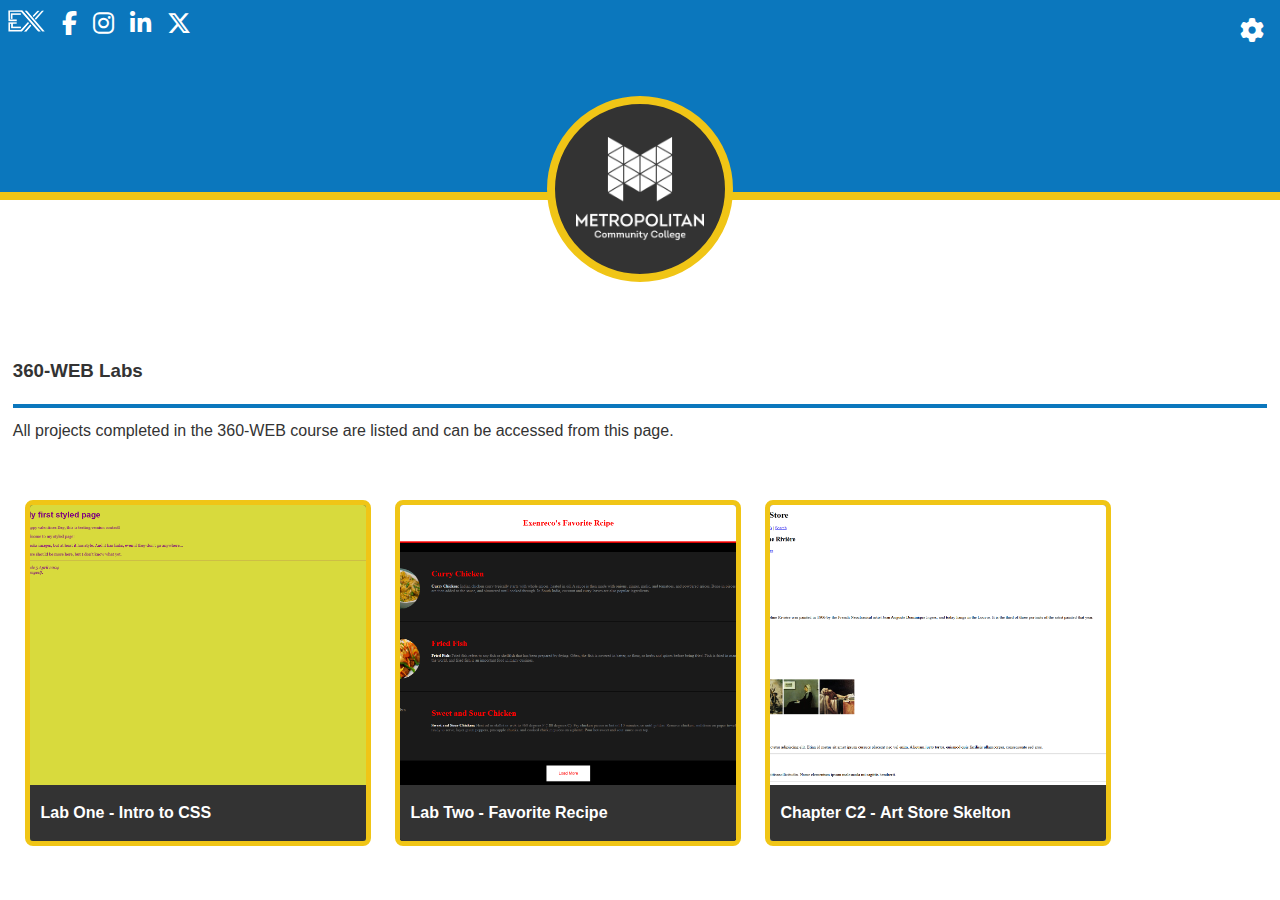
<file: index.html>
<!--
    Student Name: Exenreco Bell
    File Name: advance_search.html
    Date: June 24, 2024
-->
<!DOCTYPE html>
<html lang="en">
    <head>

        <title>Bellevue Projects</title>

        <!-- Site Meta Start -->
        <meta charset="UTF-8">
        <meta name="viewport" content="width=device-width, initial-scale=1.0">
        <!-- Site Meta End -->

        <!-- Site Fonts Start -->
        <link href="./deployment/fonts/fontawesome-free-6.5.2-web/css/fontawesome.min.css" type="text/css" rel="stylesheet">
        <link href="./deployment/fonts/fontawesome-free-6.5.2-web/css/brands.min.css" type="text/css" rel="stylesheet">
        <link href="./deployment/fonts/fontawesome-free-6.5.2-web/css/solid.min.css" type="text/css" rel="stylesheet">
        <link href="./deployment/fonts/fontawesome-free-6.5.2-web/css/all.min.css" type="text/css" rel="stylesheet">
        <!-- Site Fonts Ends -->

        <!-- Site Stylesheets Start -->
        <link rel="stylesheet" href="./deployment/css/index.css">
        <!-- Site Stylesheets End -->

        <!-- Site Icons Start -->
        <link rel="shortcut icon" href="./deployment/images/fav-icon.ico">
        <link rel="icon" type="image/png" sizes="32x32" href="./deployment/images/fav-icon-32.png">
        <link rel="apple-touch-icon" sizes="180x180" href="./deployment/images/fav-icon-180.png">
        <link rel="icon" sizes="192x192" href="./deployment/images/fav-icon-192.png">
        <!-- Site Icons Ends -->

    </head>
    <body role="application" aria-label="Project List" aria-describedby="">

        <!-- Site Header & Navigation Start-->
        <header class="header">

            <!-- Header text Start -->
            <h1 class="heading">
                <a title="home" class="link" href="./index.html">
                    <img src="./deployment/images/school-logo.png" alt="school logo">
                </a>
            </h1>
            <!-- Header text End -->

            <!-- Site Navigation Start -->
            <nav class="site-navigation">
                <ul class="social-list">
                    <li title="Portfolio">
                        <a class="social" href="https://www.exenreco.x10.mx" target="_blank">
                            <img src="./deployment/images/logo.png" alt="portfolio logo">
                        </a>
                    </li>
                    <li title="Facebook">
                        <a class="social" href="https://www.facebook.com/exenreco" target="_blank">
                            <i class="fa-brands fa-facebook-f"></i>
                        </a>
                    </li>
                    <li title="Instagram">
                        <a class="social" href="https://www.instagram.com/exenreco" target="_blank">
                            <i class="fa-brands fa-instagram"></i>
                        </a>
                    </li>
                    <li title="LinkedIn">
                        <a class="social" href="https://www.linkedin.com/in/exenreco" target="_blank">
                            <i class="fa-brands fa-linkedin-in"></i>
                        </a>
                    </li>
                    <li title="Twitter X">
                        <a class="social" href="https://www.x.com/exenreco" target="_blank">
                            <i class="fa-brands fa-x-twitter"></i>
                        </a>
                    </li>
                </ul>
                <ul class="tools">
                    <li class="settings">
                        <label for="toggle">
                            <input id="toggle" type="checkbox" name="toggle" value="toggle">
                            <i alt='' role="img" class="fa-solid fa-gear"></i>
                        </label>
                        <nav class="menu">
                            <li>
                                <div class="has-label">
                                    <label for="mode">Theme Mode:</label>
                                    <select name="mode" id="mode">
                                        <option class="option" value="auto" selected>Auto</option>
                                        <option class="option" value="dark">Dark Mode</option>
                                        <option class="option" value="light">Light Mode</option>
                                    </select>
                                </div>
                            </li>
                            <li>
                                <a href="https://exenreco.github.io/Harvard-University/CS50's/Projects/Project%200%20-%20Search/index.html">
                                    Google Search
                                </a>
                            </li>
                        </nav>
                    </li>
                </ul>
            </nav>
            <!-- Site Navigation End -->

        </header>
        <!-- Site Header & Navigation End -->

        <!-- Main Site Content Start -->
        <main class="page">
            <section class="about">
                <h3>360-WEB Labs</h3>
                <hr>
                <p>
                    All projects completed in the 360-WEB course are listed and can 
                    be accessed from this page.
                </p>
            </section>
            <ul class="project-list">
                <li><a class="link" href="./360-WEB/Labs/week-01/intro to css/index.html">
                    <figure>
                        <img src="./deployment/images/intro-to-css-screenshot.png" alt="intro to css screenshot">
                        <figcaption>
                            Lab One - <b>Intro to CSS</b>
                        </figcaption>
                    </figure>
                </a></li>
                <li><a class="link" href="./360-WEB/Labs/week-02/hello-world/favorite-recipe/default.html">
                    <figure>
                        <img src="./deployment/images/favorit-recipe.png" alt="favorite recipe screenshot">
                        <figcaption>
                            Lab Two - <b>Favorite Recipe</b>
                        </figcaption>
                    </figure>
                </a></li>
                <li><a class="link" href="./360-WEB/TextbookProjects/Project_C2/chapter02-project03.html">
                    <figure>
                        <img src="./deployment/images/art-store.png" alt="Art Store Skelton screenshot">
                        <figcaption>
                            Chapter C2 - <b>Art Store Skelton</b>
                        </figcaption>
                    </figure>
                </a></li>
                <li><a class="link" href="./360-WEB/TextbookProjects/Project_C3/chapter03-project03.html">
                    <figure>
                        <img src="./deployment/images/art-store-2.png" alt="art store under construction screenshot">
                        <figcaption>
                            Chapter C3 - <b>Art Store Construction Page.</b>
                        </figcaption>
                    </figure>
                </a></li>
                <li><a class="link" href="./360-WEB/TextbookProjects/Project_C4/chapter04-project02.html">
                    <figure>
                        <img src="./deployment/images/art-store-search.png" alt="art store filter screenshot">
                        <figcaption>
                            Chapter C4 - <b>Art Store filter page.</b>
                        </figcaption>
                    </figure>
                </a></li>
                <li><a class="link" href="./360-WEB/TextbookProjects/Project_C5/chapter05-project3.html">
                    <figure>
                        <img src="./deployment/images/art-store-details-page.png" alt="art store product details page screenshot">
                        <figcaption>
                            Chapter C5 - <b>Art Store Product Page.</b>
                        </figcaption>
                    </figure>
                </a></li>
                <li><a class="link" href="./360-WEB/TextbookProjects/Project_C6/chapter06-project03.html">
                    <figure>
                        <img src="./deployment/images/art-store-search.png" alt="art store filter screenshot">
                        <figcaption>
                            Chapter C6 - <b>Art Store filter page v2</b>
                        </figcaption>
                    </figure>
                </a></li>
            </ul>
        </main>
        <!-- Main Site Content End -->

        <!-- Scripts Starts -->
        <script src="./deployment/scripts/script.js"></script>
        <!-- Scripts Ends -->
    </body>
</html>
</file>
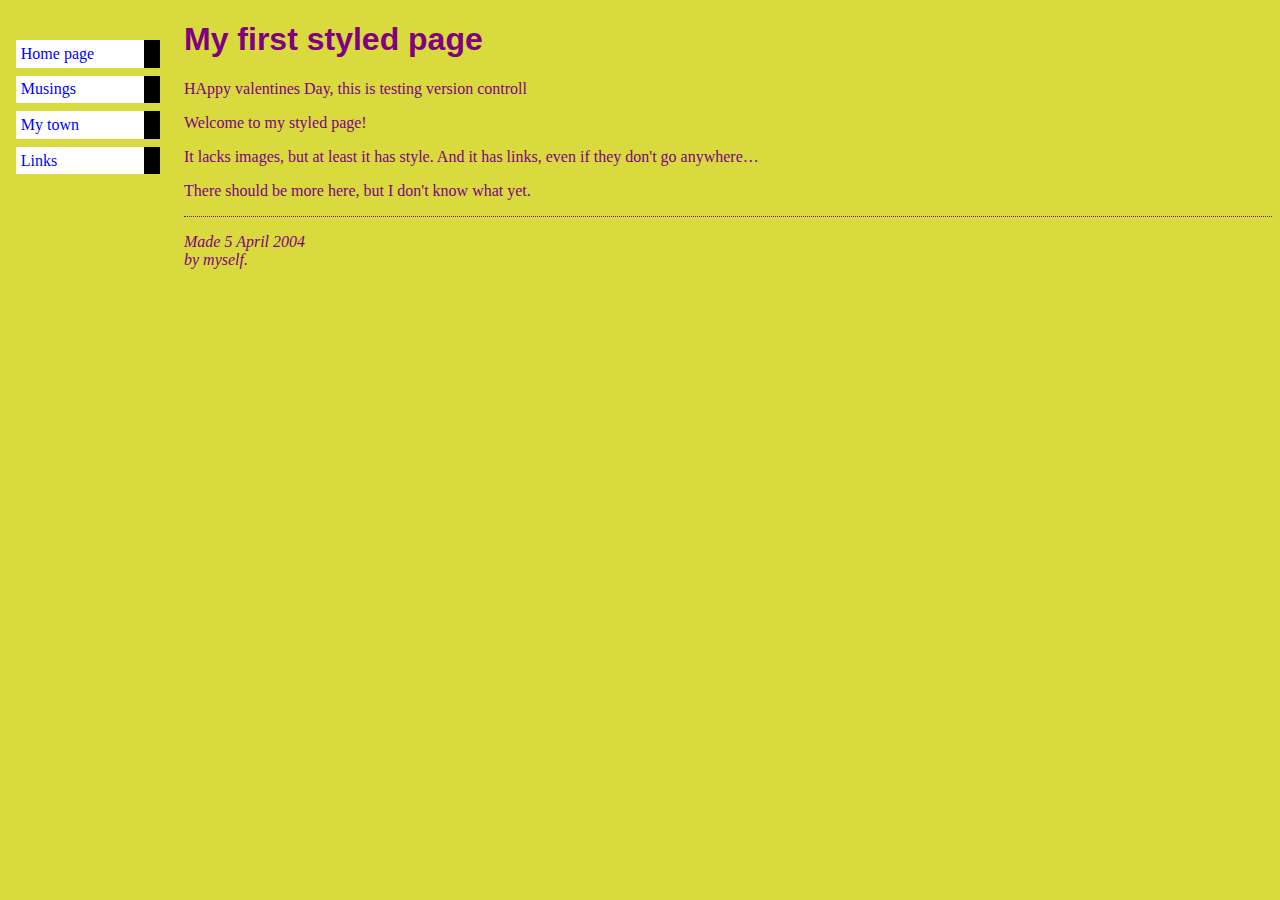
<file: 360-WEB/Labs/week-01/intro to css/index.html>
<!DOCTYPE html PUBLIC "-//W3C//DTD HTML 4.01//EN">
<html>
<head>
  <title>My first styled page</title>
  <link rel="stylesheet" href="mystyle.css">  
</head>

<body>

<!-- Site navigation menu -->
<ul class="navbar">
  <li><a href="index.html">Home page</a>
  <li><a href="musings.html">Musings</a>
  <li><a href="town.html">My town</a>
  <li><a href="links.html">Links</a>
</ul>

<!-- Main content -->
<h1>My first styled page</h1>
<p>HAppy valentines Day, this is testing version controll</p>
<p>Welcome to my styled page!

<p>It lacks images, but at least it has style.
And it has links, even if they don't go
anywhere&hellip;

<p>There should be more here, but I don't know
what yet.

<!-- Sign and date the page, it's only polite! -->
<address>Made 5 April 2004<br>
  by myself.</address>

</body>
</html>
</file>
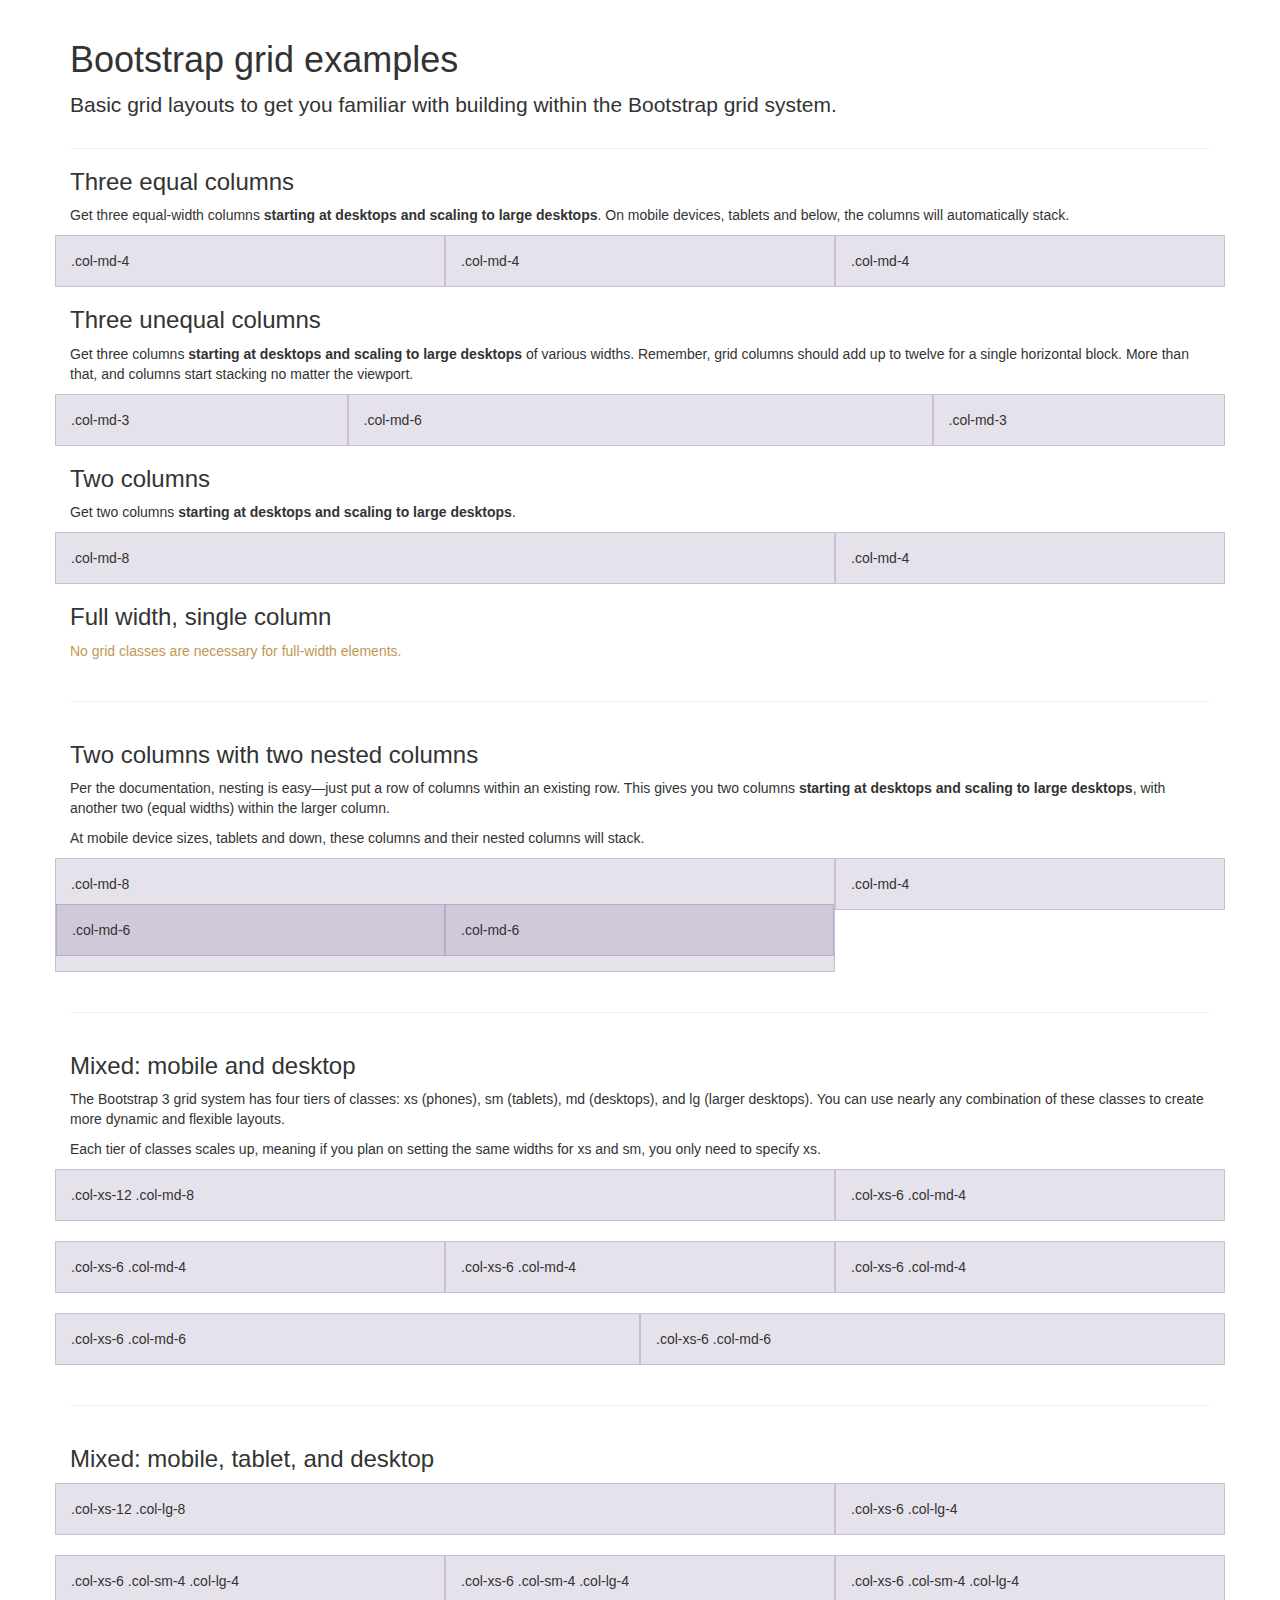
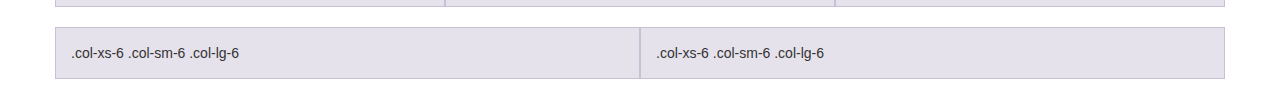
<file: 360-WEB/TextbookProjects/Project_C8/bootstrap3_defaultTheme/examples/grid/index.html>
<!DOCTYPE html>
<html lang="en">
  <head>
    <meta charset="utf-8">
    <meta name="viewport" content="width=device-width, initial-scale=1.0">
    <meta name="description" content="">
    <meta name="author" content="">
    <link rel="shortcut icon" href="../../assets/ico/favicon.png">

    <title>Grid Template for Bootstrap</title>

    <!-- Bootstrap core CSS -->
    <link href="../../dist/css/bootstrap.css" rel="stylesheet">

    <!-- Custom styles for this template -->
    <link href="grid.css" rel="stylesheet">

    <!-- HTML5 shim and Respond.js IE8 support of HTML5 elements and media queries -->
    <!--[if lt IE 9]>
      <script src="../../assets/js/html5shiv.js"></script>
      <script src="../../assets/js/respond.min.js"></script>
    <![endif]-->
  </head>

  <body>
    <div class="container">

      <div class="page-header">
        <h1>Bootstrap grid examples</h1>
        <p class="lead">Basic grid layouts to get you familiar with building within the Bootstrap grid system.</p>
      </div>

      <h3>Three equal columns</h3>
      <p>Get three equal-width columns <strong>starting at desktops and scaling to large desktops</strong>. On mobile devices, tablets and below, the columns will automatically stack.</p>
      <div class="row">
        <div class="col-md-4">.col-md-4</div>
        <div class="col-md-4">.col-md-4</div>
        <div class="col-md-4">.col-md-4</div>
      </div>

      <h3>Three unequal columns</h3>
      <p>Get three columns <strong>starting at desktops and scaling to large desktops</strong> of various widths. Remember, grid columns should add up to twelve for a single horizontal block. More than that, and columns start stacking no matter the viewport.</p>
      <div class="row">
        <div class="col-md-3">.col-md-3</div>
        <div class="col-md-6">.col-md-6</div>
        <div class="col-md-3">.col-md-3</div>
      </div>

      <h3>Two columns</h3>
      <p>Get two columns <strong>starting at desktops and scaling to large desktops</strong>.</p>
      <div class="row">
        <div class="col-md-8">.col-md-8</div>
        <div class="col-md-4">.col-md-4</div>
      </div>

      <h3>Full width, single column</h3>
      <p class="text-warning">No grid classes are necessary for full-width elements.</p>

      <hr>

      <h3>Two columns with two nested columns</h3>
      <p>Per the documentation, nesting is easy—just put a row of columns within an existing row. This gives you two columns <strong>starting at desktops and scaling to large desktops</strong>, with another two (equal widths) within the larger column.</p>
      <p>At mobile device sizes, tablets and down, these columns and their nested columns will stack.</p>
      <div class="row">
        <div class="col-md-8">
          .col-md-8
          <div class="row">
            <div class="col-md-6">.col-md-6</div>
            <div class="col-md-6">.col-md-6</div>
          </div>
        </div>
        <div class="col-md-4">.col-md-4</div>
      </div>

      <hr>

      <h3>Mixed: mobile and desktop</h3>
      <p>The Bootstrap 3 grid system has four tiers of classes: xs (phones), sm (tablets), md (desktops), and lg (larger desktops). You can use nearly any combination of these classes to create more dynamic and flexible layouts.</p>
      <p>Each tier of classes scales up, meaning if you plan on setting the same widths for xs and sm, you only need to specify xs.</p>
      <div class="row">
        <div class="col-xs-12 col-md-8">.col-xs-12 .col-md-8</div>
        <div class="col-xs-6 col-md-4">.col-xs-6 .col-md-4</div>
      </div>
      <div class="row">
        <div class="col-xs-6 col-md-4">.col-xs-6 .col-md-4</div>
        <div class="col-xs-6 col-md-4">.col-xs-6 .col-md-4</div>
        <div class="col-xs-6 col-md-4">.col-xs-6 .col-md-4</div>
      </div>
      <div class="row">
        <div class="col-xs-6 col-md-6">.col-xs-6 .col-md-6</div>
        <div class="col-xs-6 col-md-6">.col-xs-6 .col-md-6</div>
      </div>

      <hr>

      <h3>Mixed: mobile, tablet, and desktop</h3>
      <p></p>
      <div class="row">
        <div class="col-xs-12 col-sm-8 col-lg-8">.col-xs-12 .col-lg-8</div>
        <div class="col-xs-6 col-sm-4 col-lg-4">.col-xs-6 .col-lg-4</div>
      </div>
      <div class="row">
        <div class="col-xs-6 col-sm-4 col-lg-4">.col-xs-6 .col-sm-4 .col-lg-4</div>
        <div class="col-xs-6 col-sm-4 col-lg-4">.col-xs-6 .col-sm-4 .col-lg-4</div>
        <div class="col-xs-6 col-sm-4 col-lg-4">.col-xs-6 .col-sm-4 .col-lg-4</div>
      </div>
      <div class="row">
        <div class="col-xs-6 col-sm-6 col-lg-6">.col-xs-6 .col-sm-6 .col-lg-6</div>
        <div class="col-xs-6 col-sm-6 col-lg-6">.col-xs-6 .col-sm-6 .col-lg-6</div>
      </div>

    </div> <!-- /container -->


    <!-- Bootstrap core JavaScript
    ================================================== -->
    <!-- Placed at the end of the document so the pages load faster -->
  </body>
</html>
</file>
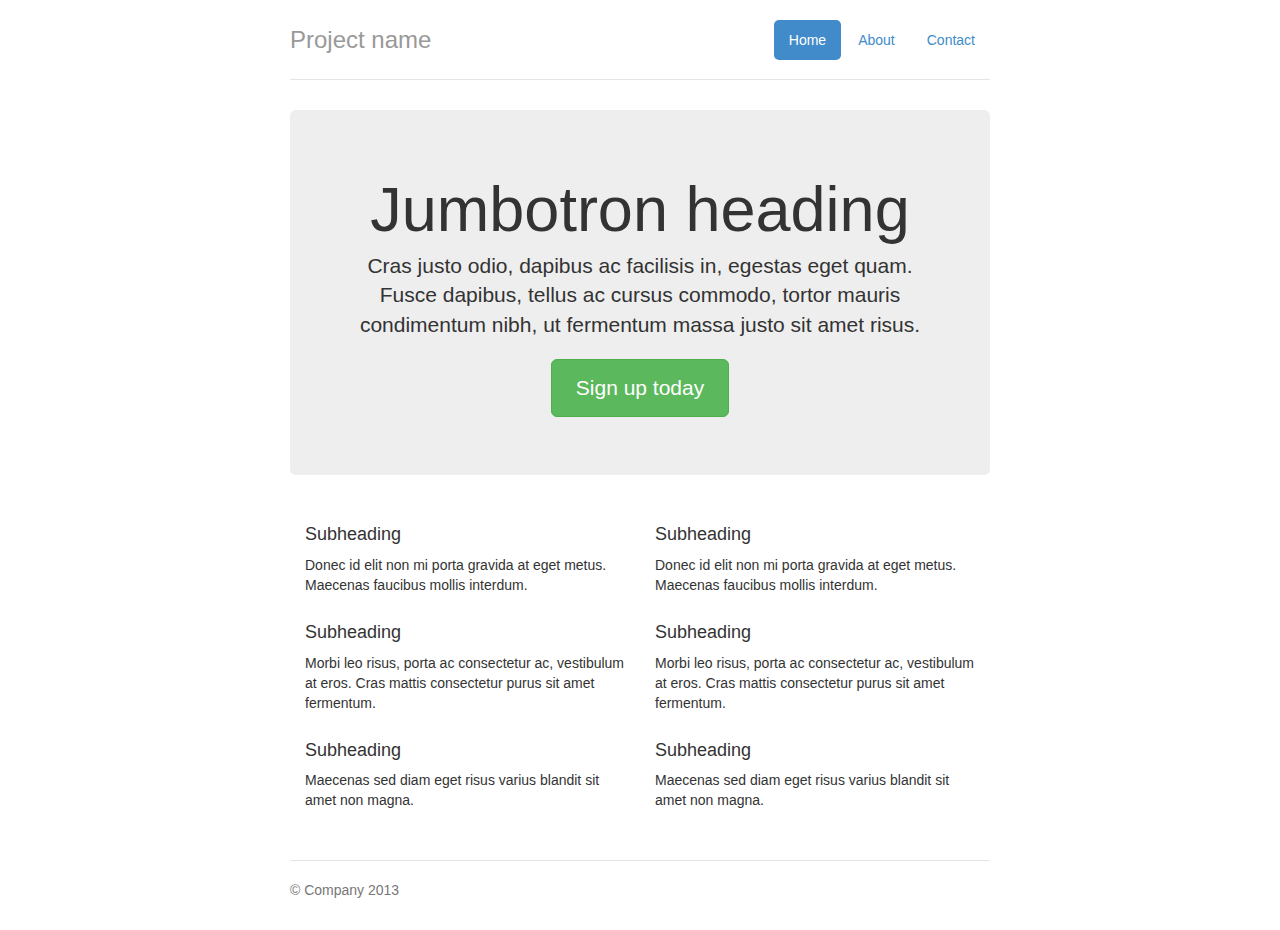
<file: 360-WEB/TextbookProjects/Project_C8/bootstrap3_defaultTheme/examples/jumbotron-narrow/index.html>
<!DOCTYPE html>
<html lang="en">
  <head>
    <meta charset="utf-8">
    <meta name="viewport" content="width=device-width, initial-scale=1.0">
    <meta name="description" content="">
    <meta name="author" content="">
    <link rel="shortcut icon" href="../../assets/ico/favicon.png">

    <title>Narrow Jumbotron Template for Bootstrap</title>

    <!-- Bootstrap core CSS -->
    <link href="../../dist/css/bootstrap.css" rel="stylesheet">

    <!-- Custom styles for this template -->
    <link href="jumbotron-narrow.css" rel="stylesheet">

    <!-- HTML5 shim and Respond.js IE8 support of HTML5 elements and media queries -->
    <!--[if lt IE 9]>
      <script src="../../assets/js/html5shiv.js"></script>
      <script src="../../assets/js/respond.min.js"></script>
    <![endif]-->
  </head>

  <body>

    <div class="container">
      <div class="header">
        <ul class="nav nav-pills pull-right">
          <li class="active"><a href="#">Home</a></li>
          <li><a href="#">About</a></li>
          <li><a href="#">Contact</a></li>
        </ul>
        <h3 class="text-muted">Project name</h3>
      </div>

      <div class="jumbotron">
        <h1>Jumbotron heading</h1>
        <p class="lead">Cras justo odio, dapibus ac facilisis in, egestas eget quam. Fusce dapibus, tellus ac cursus commodo, tortor mauris condimentum nibh, ut fermentum massa justo sit amet risus.</p>
        <p><a class="btn btn-lg btn-success" href="#">Sign up today</a></p>
      </div>

      <div class="row marketing">
        <div class="col-lg-6">
          <h4>Subheading</h4>
          <p>Donec id elit non mi porta gravida at eget metus. Maecenas faucibus mollis interdum.</p>

          <h4>Subheading</h4>
          <p>Morbi leo risus, porta ac consectetur ac, vestibulum at eros. Cras mattis consectetur purus sit amet fermentum.</p>

          <h4>Subheading</h4>
          <p>Maecenas sed diam eget risus varius blandit sit amet non magna.</p>
        </div>

        <div class="col-lg-6">
          <h4>Subheading</h4>
          <p>Donec id elit non mi porta gravida at eget metus. Maecenas faucibus mollis interdum.</p>

          <h4>Subheading</h4>
          <p>Morbi leo risus, porta ac consectetur ac, vestibulum at eros. Cras mattis consectetur purus sit amet fermentum.</p>

          <h4>Subheading</h4>
          <p>Maecenas sed diam eget risus varius blandit sit amet non magna.</p>
        </div>
      </div>

      <div class="footer">
        <p>&copy; Company 2013</p>
      </div>

    </div> <!-- /container -->


    <!-- Bootstrap core JavaScript
    ================================================== -->
    <!-- Placed at the end of the document so the pages load faster -->
  </body>
</html>
</file>
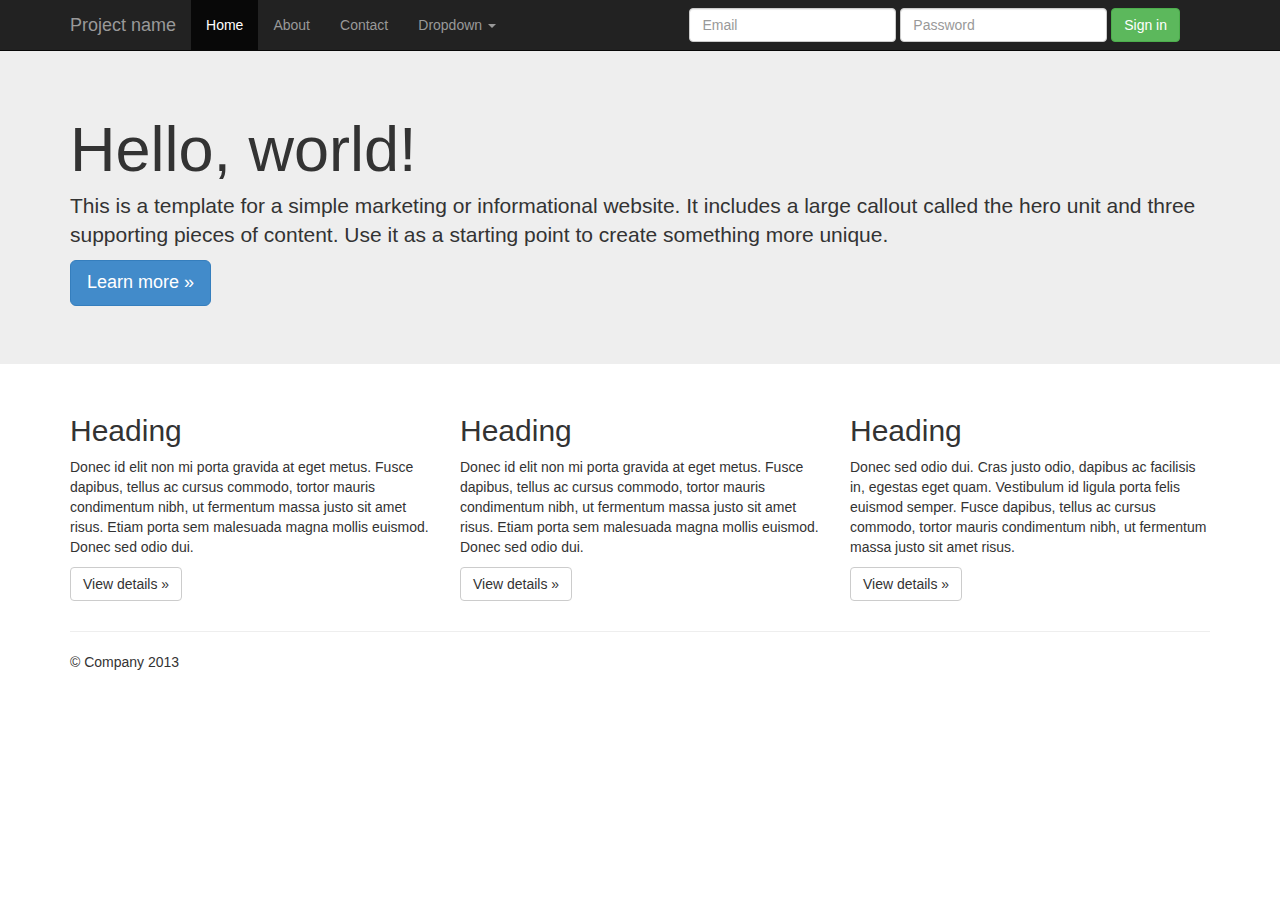
<file: 360-WEB/TextbookProjects/Project_C8/bootstrap3_defaultTheme/examples/jumbotron/index.html>
<!DOCTYPE html>
<html lang="en">
  <head>
    <meta charset="utf-8">
    <meta name="viewport" content="width=device-width, initial-scale=1.0">
    <meta name="description" content="">
    <meta name="author" content="">
    <link rel="shortcut icon" href="../../assets/ico/favicon.png">

    <title>Jumbotron Template for Bootstrap</title>

    <!-- Bootstrap core CSS -->
    <link href="../../dist/css/bootstrap.css" rel="stylesheet">

    <!-- Custom styles for this template -->
    <link href="jumbotron.css" rel="stylesheet">

    <!-- HTML5 shim and Respond.js IE8 support of HTML5 elements and media queries -->
    <!--[if lt IE 9]>
      <script src="../../assets/js/html5shiv.js"></script>
      <script src="../../assets/js/respond.min.js"></script>
    <![endif]-->
  </head>

  <body>

    <div class="navbar navbar-inverse navbar-fixed-top">
      <div class="container">
        <div class="navbar-header">
          <button type="button" class="navbar-toggle" data-toggle="collapse" data-target=".navbar-collapse">
            <span class="icon-bar"></span>
            <span class="icon-bar"></span>
            <span class="icon-bar"></span>
          </button>
          <a class="navbar-brand" href="#">Project name</a>
        </div>
        <div class="navbar-collapse collapse">
          <ul class="nav navbar-nav">
            <li class="active"><a href="#">Home</a></li>
            <li><a href="#about">About</a></li>
            <li><a href="#contact">Contact</a></li>
            <li class="dropdown">
              <a href="#" class="dropdown-toggle" data-toggle="dropdown">Dropdown <b class="caret"></b></a>
              <ul class="dropdown-menu">
                <li><a href="#">Action</a></li>
                <li><a href="#">Another action</a></li>
                <li><a href="#">Something else here</a></li>
                <li class="divider"></li>
                <li class="dropdown-header">Nav header</li>
                <li><a href="#">Separated link</a></li>
                <li><a href="#">One more separated link</a></li>
              </ul>
            </li>
          </ul>
          <form class="navbar-form navbar-right">
            <div class="form-group">
              <input type="text" placeholder="Email" class="form-control">
            </div>
            <div class="form-group">
              <input type="password" placeholder="Password" class="form-control">
            </div>
            <button type="submit" class="btn btn-success">Sign in</button>
          </form>
        </div><!--/.navbar-collapse -->
      </div>
    </div>

    <!-- Main jumbotron for a primary marketing message or call to action -->
    <div class="jumbotron">
      <div class="container">
        <h1>Hello, world!</h1>
        <p>This is a template for a simple marketing or informational website. It includes a large callout called the hero unit and three supporting pieces of content. Use it as a starting point to create something more unique.</p>
        <p><a class="btn btn-primary btn-lg">Learn more &raquo;</a></p>
      </div>
    </div>

    <div class="container">
      <!-- Example row of columns -->
      <div class="row">
        <div class="col-lg-4">
          <h2>Heading</h2>
          <p>Donec id elit non mi porta gravida at eget metus. Fusce dapibus, tellus ac cursus commodo, tortor mauris condimentum nibh, ut fermentum massa justo sit amet risus. Etiam porta sem malesuada magna mollis euismod. Donec sed odio dui. </p>
          <p><a class="btn btn-default" href="#">View details &raquo;</a></p>
        </div>
        <div class="col-lg-4">
          <h2>Heading</h2>
          <p>Donec id elit non mi porta gravida at eget metus. Fusce dapibus, tellus ac cursus commodo, tortor mauris condimentum nibh, ut fermentum massa justo sit amet risus. Etiam porta sem malesuada magna mollis euismod. Donec sed odio dui. </p>
          <p><a class="btn btn-default" href="#">View details &raquo;</a></p>
       </div>
        <div class="col-lg-4">
          <h2>Heading</h2>
          <p>Donec sed odio dui. Cras justo odio, dapibus ac facilisis in, egestas eget quam. Vestibulum id ligula porta felis euismod semper. Fusce dapibus, tellus ac cursus commodo, tortor mauris condimentum nibh, ut fermentum massa justo sit amet risus.</p>
          <p><a class="btn btn-default" href="#">View details &raquo;</a></p>
        </div>
      </div>

      <hr>

      <footer>
        <p>&copy; Company 2013</p>
      </footer>
    </div> <!-- /container -->


    <!-- Bootstrap core JavaScript
    ================================================== -->
    <!-- Placed at the end of the document so the pages load faster -->
    <script src="../../assets/js/jquery.js"></script>
    <script src="../../dist/js/bootstrap.min.js"></script>
  </body>
</html>
</file>
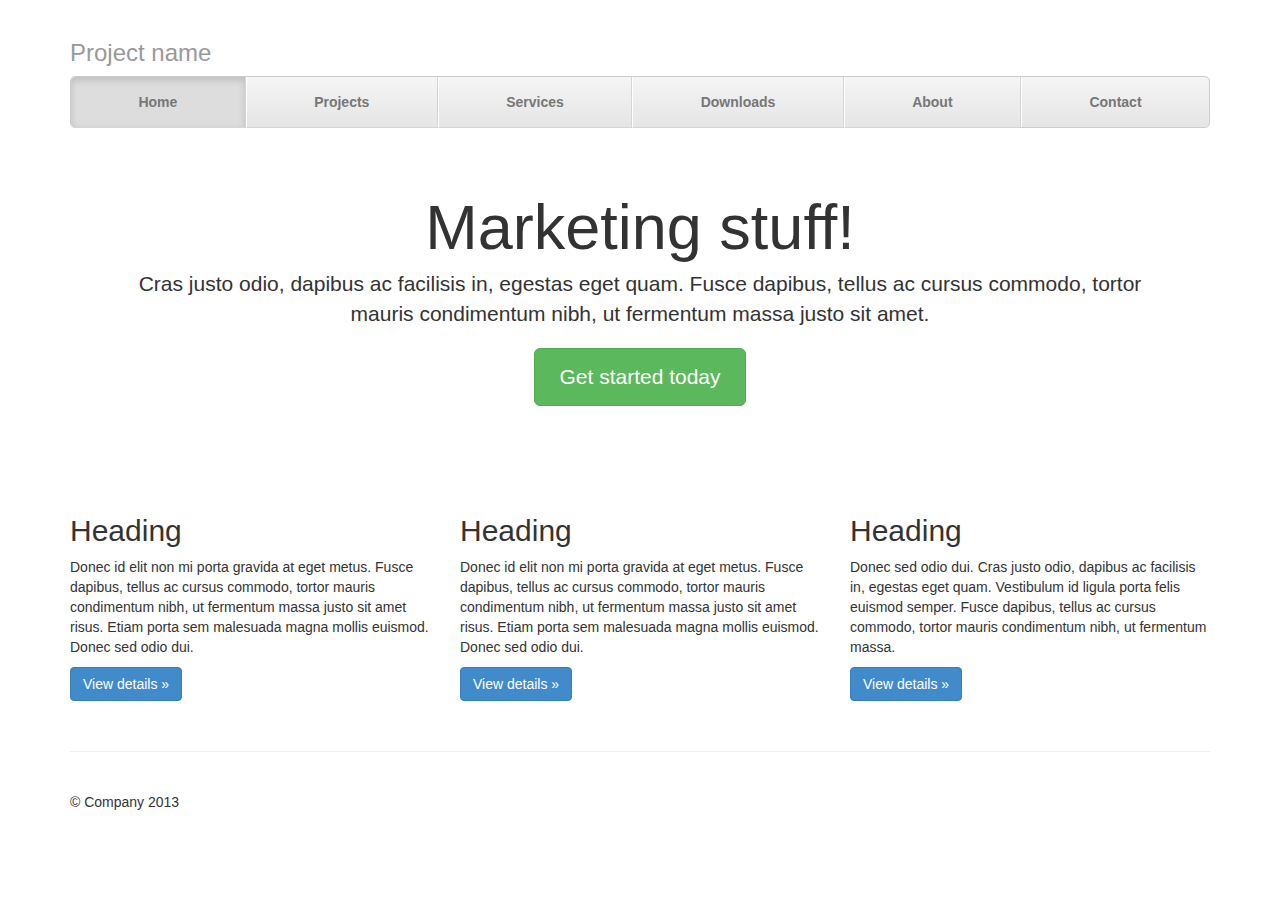
<file: 360-WEB/TextbookProjects/Project_C8/bootstrap3_defaultTheme/examples/justified-nav/index.html>
<!DOCTYPE html>
<html lang="en">
  <head>
    <meta charset="utf-8">
    <meta name="viewport" content="width=device-width, initial-scale=1.0">
    <meta name="description" content="">
    <meta name="author" content="">
    <link rel="shortcut icon" href="../../assets/ico/favicon.png">

    <title>Justified Nav Template for Bootstrap</title>

    <!-- Bootstrap core CSS -->
    <link href="../../dist/css/bootstrap.css" rel="stylesheet">

    <!-- Custom styles for this template -->
    <link href="justified-nav.css" rel="stylesheet">

    <!-- HTML5 shim and Respond.js IE8 support of HTML5 elements and media queries -->
    <!--[if lt IE 9]>
      <script src="../../assets/js/html5shiv.js"></script>
      <script src="../../assets/js/respond.min.js"></script>
    <![endif]-->
  </head>

  <body>

    <div class="container">

      <div class="masthead">
        <h3 class="text-muted">Project name</h3>
        <ul class="nav nav-justified">
          <li class="active"><a href="#">Home</a></li>
          <li><a href="#">Projects</a></li>
          <li><a href="#">Services</a></li>
          <li><a href="#">Downloads</a></li>
          <li><a href="#">About</a></li>
          <li><a href="#">Contact</a></li>
        </ul>
      </div>

      <!-- Jumbotron -->
      <div class="jumbotron">
        <h1>Marketing stuff!</h1>
        <p class="lead">Cras justo odio, dapibus ac facilisis in, egestas eget quam. Fusce dapibus, tellus ac cursus commodo, tortor mauris condimentum nibh, ut fermentum massa justo sit amet.</p>
        <p><a class="btn btn-lg btn-success" href="#">Get started today</a></p>
      </div>

      <!-- Example row of columns -->
      <div class="row">
        <div class="col-lg-4">
          <h2>Heading</h2>
          <p>Donec id elit non mi porta gravida at eget metus. Fusce dapibus, tellus ac cursus commodo, tortor mauris condimentum nibh, ut fermentum massa justo sit amet risus. Etiam porta sem malesuada magna mollis euismod. Donec sed odio dui. </p>
          <p><a class="btn btn-primary" href="#">View details &raquo;</a></p>
        </div>
        <div class="col-lg-4">
          <h2>Heading</h2>
          <p>Donec id elit non mi porta gravida at eget metus. Fusce dapibus, tellus ac cursus commodo, tortor mauris condimentum nibh, ut fermentum massa justo sit amet risus. Etiam porta sem malesuada magna mollis euismod. Donec sed odio dui. </p>
          <p><a class="btn btn-primary" href="#">View details &raquo;</a></p>
       </div>
        <div class="col-lg-4">
          <h2>Heading</h2>
          <p>Donec sed odio dui. Cras justo odio, dapibus ac facilisis in, egestas eget quam. Vestibulum id ligula porta felis euismod semper. Fusce dapibus, tellus ac cursus commodo, tortor mauris condimentum nibh, ut fermentum massa.</p>
          <p><a class="btn btn-primary" href="#">View details &raquo;</a></p>
        </div>
      </div>

      <!-- Site footer -->
      <div class="footer">
        <p>&copy; Company 2013</p>
      </div>

    </div> <!-- /container -->


    <!-- Bootstrap core JavaScript
    ================================================== -->
    <!-- Placed at the end of the document so the pages load faster -->
  </body>
</html>
</file>
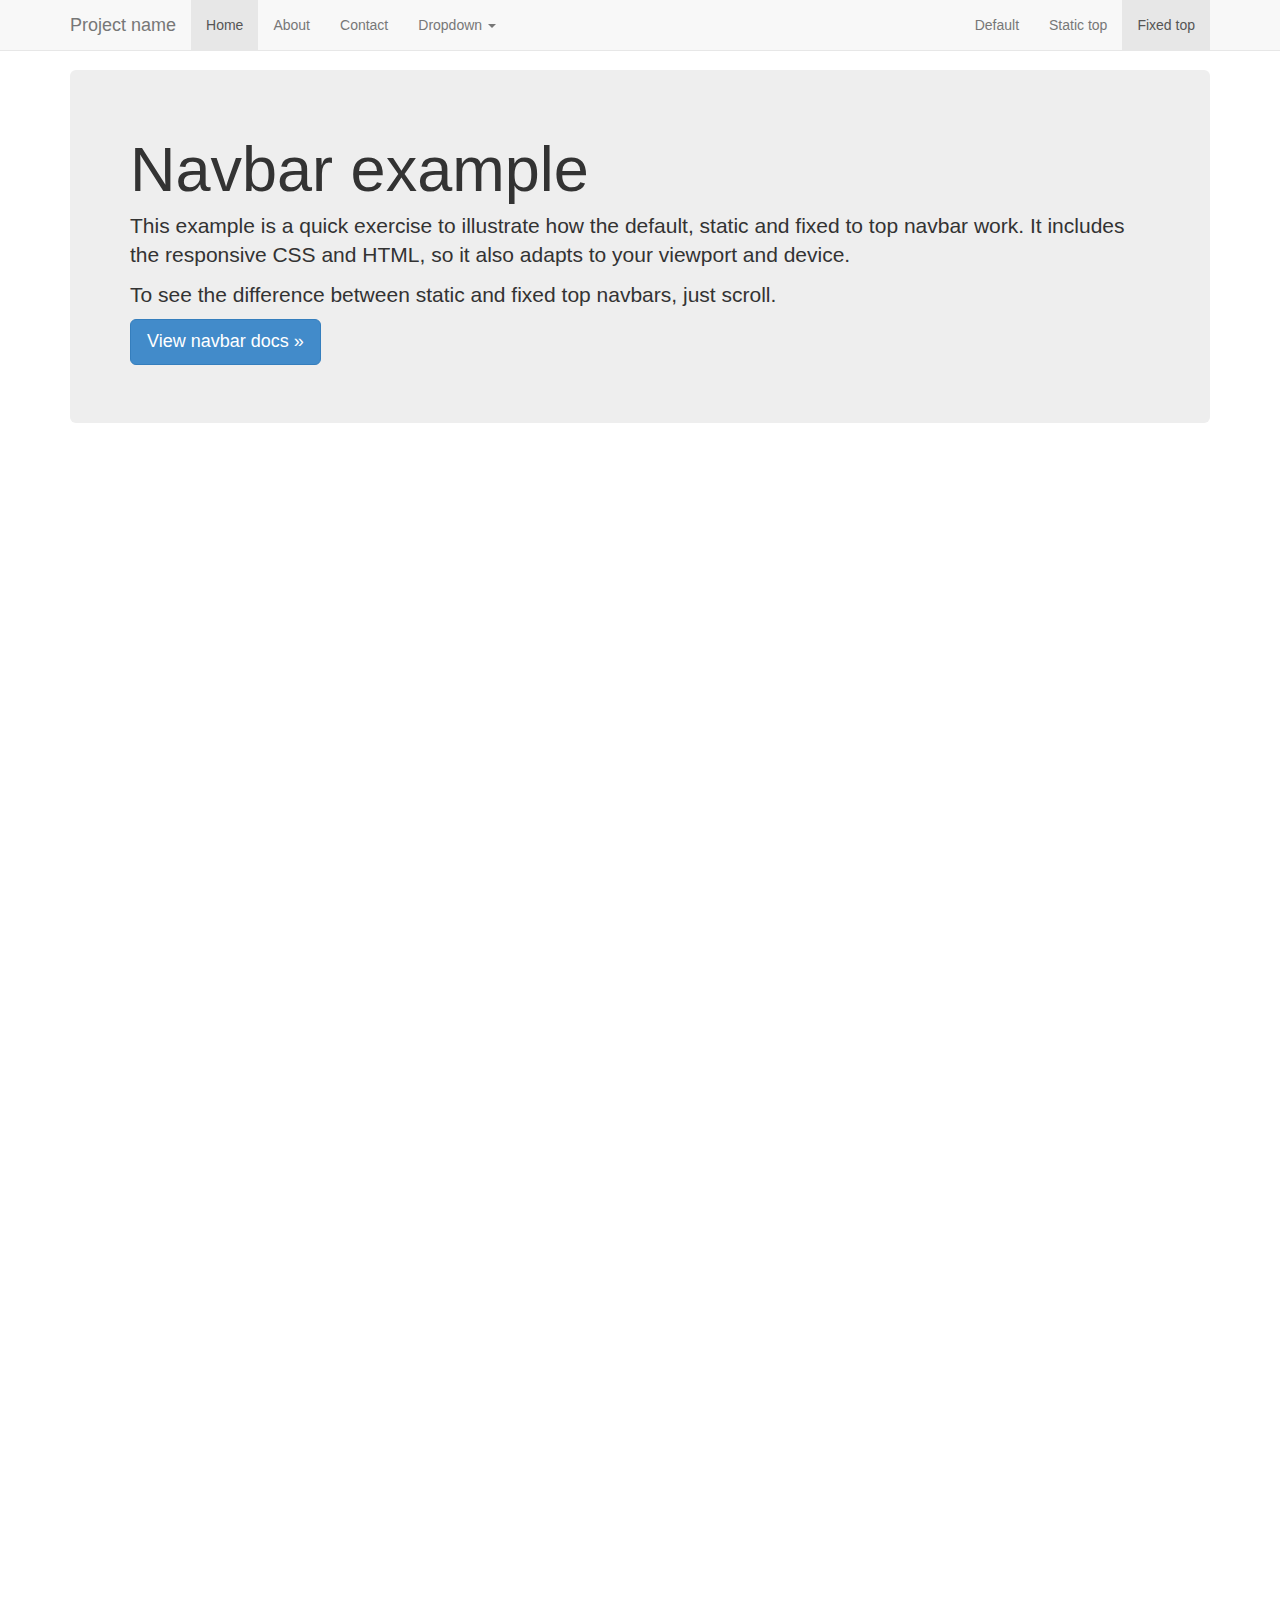
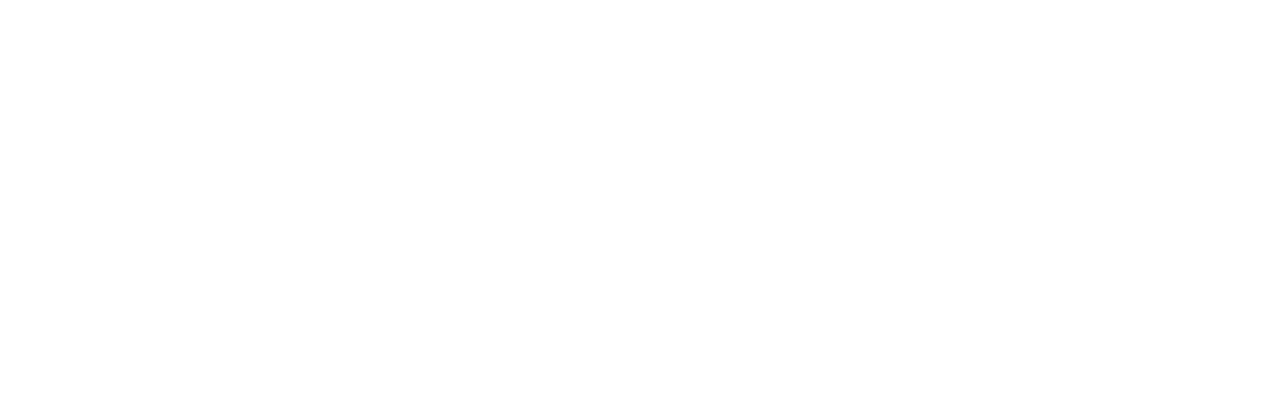
<file: 360-WEB/TextbookProjects/Project_C8/bootstrap3_defaultTheme/examples/navbar-fixed-top/index.html>
<!DOCTYPE html>
<html lang="en">
  <head>
    <meta charset="utf-8">
    <meta name="viewport" content="width=device-width, initial-scale=1.0">
    <meta name="description" content="">
    <meta name="author" content="">
    <link rel="shortcut icon" href="../../assets/ico/favicon.png">

    <title>Fixed Top Navbar Example for Bootstrap</title>

    <!-- Bootstrap core CSS -->
    <link href="../../dist/css/bootstrap.css" rel="stylesheet">

    <!-- Custom styles for this template -->
    <link href="navbar-fixed-top.css" rel="stylesheet">

    <!-- HTML5 shim and Respond.js IE8 support of HTML5 elements and media queries -->
    <!--[if lt IE 9]>
      <script src="../../assets/js/html5shiv.js"></script>
      <script src="../../assets/js/respond.min.js"></script>
    <![endif]-->
  </head>

  <body>

    <!-- Fixed navbar -->
    <div class="navbar navbar-default navbar-fixed-top">
      <div class="container">
        <div class="navbar-header">
          <button type="button" class="navbar-toggle" data-toggle="collapse" data-target=".navbar-collapse">
            <span class="icon-bar"></span>
            <span class="icon-bar"></span>
            <span class="icon-bar"></span>
          </button>
          <a class="navbar-brand" href="#">Project name</a>
        </div>
        <div class="navbar-collapse collapse">
          <ul class="nav navbar-nav">
            <li class="active"><a href="#">Home</a></li>
            <li><a href="#about">About</a></li>
            <li><a href="#contact">Contact</a></li>
            <li class="dropdown">
              <a href="#" class="dropdown-toggle" data-toggle="dropdown">Dropdown <b class="caret"></b></a>
              <ul class="dropdown-menu">
                <li><a href="#">Action</a></li>
                <li><a href="#">Another action</a></li>
                <li><a href="#">Something else here</a></li>
                <li class="divider"></li>
                <li class="dropdown-header">Nav header</li>
                <li><a href="#">Separated link</a></li>
                <li><a href="#">One more separated link</a></li>
              </ul>
            </li>
          </ul>
          <ul class="nav navbar-nav navbar-right">
            <li><a href="../navbar/">Default</a></li>
            <li><a href="../navbar-static-top/">Static top</a></li>
            <li class="active"><a href="./">Fixed top</a></li>
          </ul>
        </div><!--/.nav-collapse -->
      </div>
    </div>

    <div class="container">

      <!-- Main component for a primary marketing message or call to action -->
      <div class="jumbotron">
        <h1>Navbar example</h1>
        <p>This example is a quick exercise to illustrate how the default, static and fixed to top navbar work. It includes the responsive CSS and HTML, so it also adapts to your viewport and device.</p>
        <p>To see the difference between static and fixed top navbars, just scroll.</p>
        <p>
          <a class="btn btn-lg btn-primary" href="../../components/#navbar">View navbar docs &raquo;</a>
        </p>
      </div>

    </div> <!-- /container -->


    <!-- Bootstrap core JavaScript
    ================================================== -->
    <!-- Placed at the end of the document so the pages load faster -->
    <script src="../../assets/js/jquery.js"></script>
    <script src="../../dist/js/bootstrap.min.js"></script>
  </body>
</html>
</file>
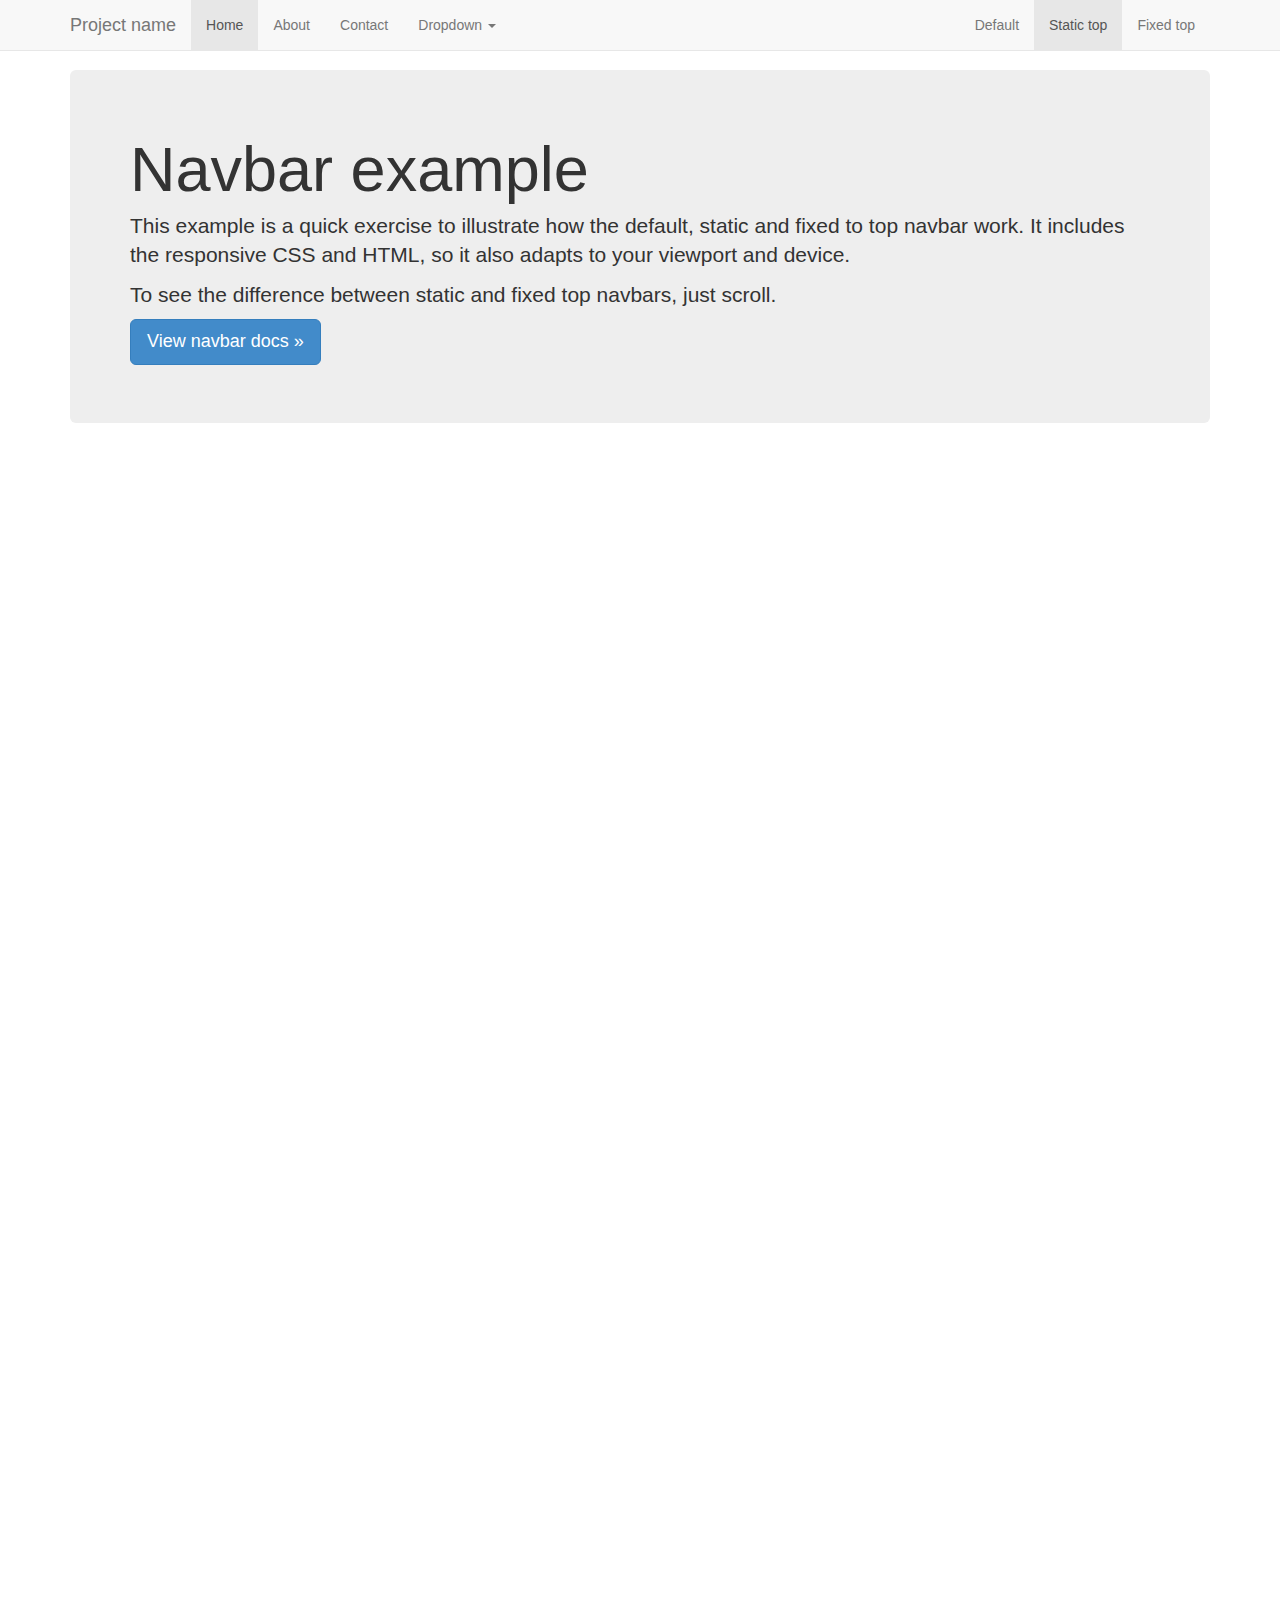
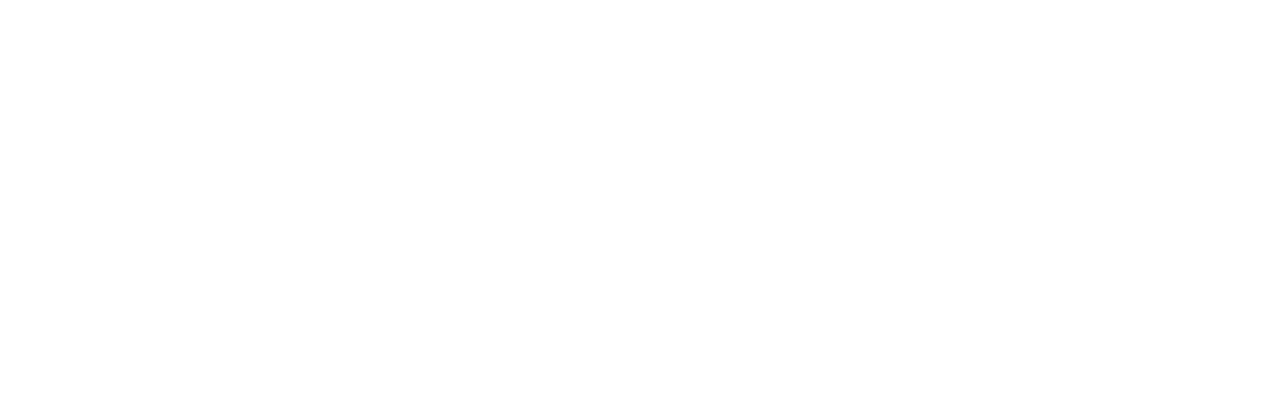
<file: 360-WEB/TextbookProjects/Project_C8/bootstrap3_defaultTheme/examples/navbar-static-top/index.html>
<!DOCTYPE html>
<html lang="en">
  <head>
    <meta charset="utf-8">
    <meta name="viewport" content="width=device-width, initial-scale=1.0">
    <meta name="description" content="">
    <meta name="author" content="">
    <link rel="shortcut icon" href="../../assets/ico/favicon.png">

    <title>Static Top Navbar Example for Bootstrap</title>

    <!-- Bootstrap core CSS -->
    <link href="../../dist/css/bootstrap.css" rel="stylesheet">

    <!-- Custom styles for this template -->
    <link href="navbar-static-top.css" rel="stylesheet">

    <!-- HTML5 shim and Respond.js IE8 support of HTML5 elements and media queries -->
    <!--[if lt IE 9]>
      <script src="../../assets/js/html5shiv.js"></script>
      <script src="../../assets/js/respond.min.js"></script>
    <![endif]-->
  </head>

  <body>

    <!-- Static navbar -->
    <div class="navbar navbar-default navbar-static-top">
      <div class="container">
        <div class="navbar-header">
          <button type="button" class="navbar-toggle" data-toggle="collapse" data-target=".navbar-collapse">
            <span class="icon-bar"></span>
            <span class="icon-bar"></span>
            <span class="icon-bar"></span>
          </button>
          <a class="navbar-brand" href="#">Project name</a>
        </div>
        <div class="navbar-collapse collapse">
          <ul class="nav navbar-nav">
            <li class="active"><a href="#">Home</a></li>
            <li><a href="#about">About</a></li>
            <li><a href="#contact">Contact</a></li>
            <li class="dropdown">
              <a href="#" class="dropdown-toggle" data-toggle="dropdown">Dropdown <b class="caret"></b></a>
              <ul class="dropdown-menu">
                <li><a href="#">Action</a></li>
                <li><a href="#">Another action</a></li>
                <li><a href="#">Something else here</a></li>
                <li class="divider"></li>
                <li class="dropdown-header">Nav header</li>
                <li><a href="#">Separated link</a></li>
                <li><a href="#">One more separated link</a></li>
              </ul>
            </li>
          </ul>
          <ul class="nav navbar-nav navbar-right">
            <li><a href="../navbar/">Default</a></li>
            <li class="active"><a href="./">Static top</a></li>
            <li><a href="../navbar-fixed-top/">Fixed top</a></li>
          </ul>
        </div><!--/.nav-collapse -->
      </div>
    </div>


    <div class="container">

      <!-- Main component for a primary marketing message or call to action -->
      <div class="jumbotron">
        <h1>Navbar example</h1>
        <p>This example is a quick exercise to illustrate how the default, static and fixed to top navbar work. It includes the responsive CSS and HTML, so it also adapts to your viewport and device.</p>
        <p>To see the difference between static and fixed top navbars, just scroll.</p>
        <p>
          <a class="btn btn-lg btn-primary" href="../../components/#navbar">View navbar docs &raquo;</a>
        </p>
      </div>

    </div> <!-- /container -->


    <!-- Bootstrap core JavaScript
    ================================================== -->
    <!-- Placed at the end of the document so the pages load faster -->
    <script src="../../assets/js/jquery.js"></script>
    <script src="../../dist/js/bootstrap.min.js"></script>
  </body>
</html>
</file>
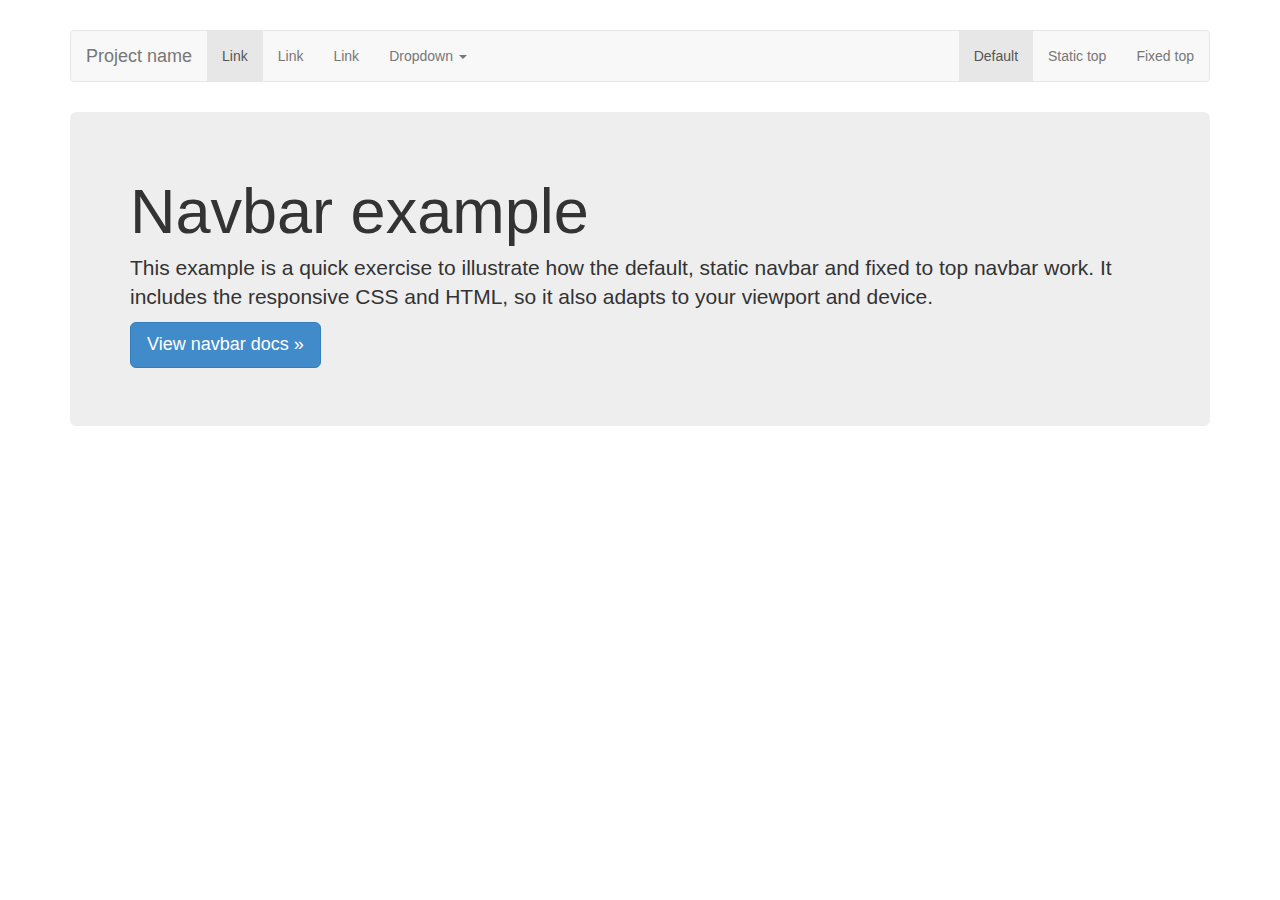
<file: 360-WEB/TextbookProjects/Project_C8/bootstrap3_defaultTheme/examples/navbar/index.html>
<!DOCTYPE html>
<html lang="en">
  <head>
    <meta charset="utf-8">
    <meta name="viewport" content="width=device-width, initial-scale=1.0">
    <meta name="description" content="">
    <meta name="author" content="">
    <link rel="shortcut icon" href="../../assets/ico/favicon.png">

    <title>Navbar Template for Bootstrap</title>

    <!-- Bootstrap core CSS -->
    <link href="../../dist/css/bootstrap.css" rel="stylesheet">

    <!-- Custom styles for this template -->
    <link href="navbar.css" rel="stylesheet">

    <!-- HTML5 shim and Respond.js IE8 support of HTML5 elements and media queries -->
    <!--[if lt IE 9]>
      <script src="../../assets/js/html5shiv.js"></script>
      <script src="../../assets/js/respond.min.js"></script>
    <![endif]-->
  </head>

  <body>

    <div class="container">

      <!-- Static navbar -->
      <div class="navbar navbar-default">
        <div class="navbar-header">
          <button type="button" class="navbar-toggle" data-toggle="collapse" data-target=".navbar-collapse">
            <span class="icon-bar"></span>
            <span class="icon-bar"></span>
            <span class="icon-bar"></span>
          </button>
          <a class="navbar-brand" href="#">Project name</a>
        </div>
        <div class="navbar-collapse collapse">
          <ul class="nav navbar-nav">
            <li class="active"><a href="#">Link</a></li>
            <li><a href="#">Link</a></li>
            <li><a href="#">Link</a></li>
            <li class="dropdown">
              <a href="#" class="dropdown-toggle" data-toggle="dropdown">Dropdown <b class="caret"></b></a>
              <ul class="dropdown-menu">
                <li><a href="#">Action</a></li>
                <li><a href="#">Another action</a></li>
                <li><a href="#">Something else here</a></li>
                <li class="divider"></li>
                <li class="dropdown-header">Nav header</li>
                <li><a href="#">Separated link</a></li>
                <li><a href="#">One more separated link</a></li>
              </ul>
            </li>
          </ul>
          <ul class="nav navbar-nav navbar-right">
            <li class="active"><a href="./">Default</a></li>
            <li><a href="../navbar-static-top/">Static top</a></li>
            <li><a href="../navbar-fixed-top/">Fixed top</a></li>
          </ul>
        </div><!--/.nav-collapse -->
      </div>

      <!-- Main component for a primary marketing message or call to action -->
      <div class="jumbotron">
        <h1>Navbar example</h1>
        <p>This example is a quick exercise to illustrate how the default, static navbar and fixed to top navbar work. It includes the responsive CSS and HTML, so it also adapts to your viewport and device.</p>
        <p>
          <a class="btn btn-lg btn-primary" href="../../components/#navbar">View navbar docs &raquo;</a>
        </p>
      </div>

    </div> <!-- /container -->


    <!-- Bootstrap core JavaScript
    ================================================== -->
    <!-- Placed at the end of the document so the pages load faster -->
    <script src="../../assets/js/jquery.js"></script>
    <script src="../../dist/js/bootstrap.min.js"></script>
  </body>
</html>
</file>
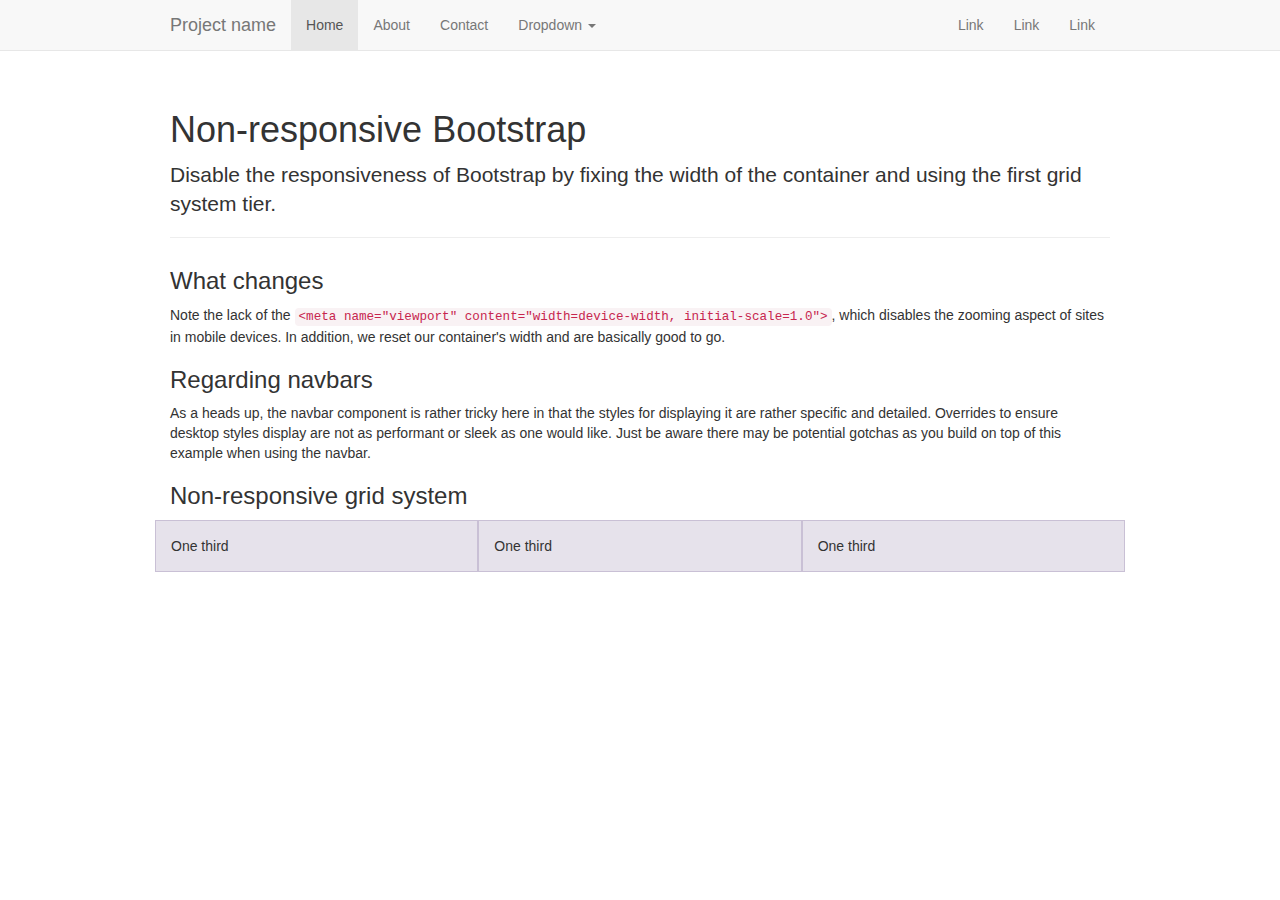
<file: 360-WEB/TextbookProjects/Project_C8/bootstrap3_defaultTheme/examples/non-responsive/index.html>
<!DOCTYPE html>
<html lang="en">
  <head>
    <meta charset="utf-8">
    <meta name="description" content="">
    <meta name="author" content="">

    <!-- Note there is no responsive meta tag here -->

    <link rel="shortcut icon" href="../../assets/ico/favicon.png">

    <title>Non-responsive Template for Bootstrap</title>

    <!-- Bootstrap core CSS -->
    <link href="../../dist/css/bootstrap.css" rel="stylesheet">

    <!-- Custom styles for this template -->
    <link href="non-responsive.css" rel="stylesheet">

    <!-- HTML5 shim and Respond.js IE8 support of HTML5 elements and media queries -->
    <!--[if lt IE 9]>
      <script src="../../assets/js/html5shiv.js"></script>
      <script src="../../assets/js/respond.min.js"></script>
    <![endif]-->
  </head>

  <body>

    <!-- Fixed navbar -->
    <div class="navbar navbar-default navbar-fixed-top">
      <div class="container">
        <div class="navbar-header">
          <button type="button" class="navbar-toggle" data-toggle="collapse" data-target=".navbar-collapse">
            <span class="icon-bar"></span>
            <span class="icon-bar"></span>
            <span class="icon-bar"></span>
          </button>
          <a class="navbar-brand" href="#">Project name</a>
        </div>
        <div class="navbar-collapse collapse">
          <ul class="nav navbar-nav">
            <li class="active"><a href="#">Home</a></li>
            <li><a href="#about">About</a></li>
            <li><a href="#contact">Contact</a></li>
            <li class="dropdown">
              <a href="#" class="dropdown-toggle" data-toggle="dropdown">Dropdown <b class="caret"></b></a>
              <ul class="dropdown-menu">
                <li><a href="#">Action</a></li>
                <li><a href="#">Another action</a></li>
                <li><a href="#">Something else here</a></li>
                <li class="divider"></li>
                <li class="dropdown-header">Nav header</li>
                <li><a href="#">Separated link</a></li>
                <li><a href="#">One more separated link</a></li>
              </ul>
            </li>
          </ul>
          <ul class="nav navbar-nav navbar-right">
            <li><a href="#">Link</a></li>
            <li><a href="#">Link</a></li>
            <li><a href="#">Link</a></li>
          </ul>
        </div><!--/.nav-collapse -->
      </div>
    </div>

    <div class="container">

      <div class="page-header">
        <h1>Non-responsive Bootstrap</h1>
        <p class="lead">Disable the responsiveness of Bootstrap by fixing the width of the container and using the first grid system tier.</p>
      </div>

      <h3>What changes</h3>
      <p>Note the lack of the <code>&lt;meta name="viewport" content="width=device-width, initial-scale=1.0"&gt;</code>, which disables the zooming aspect of sites in mobile devices. In addition, we reset our container's width and are basically good to go.</p>

      <h3>Regarding navbars</h3>
      <p>As a heads up, the navbar component is rather tricky here in that the styles for displaying it are rather specific and detailed. Overrides to ensure desktop styles display are not as performant or sleek as one would like. Just be aware there may be potential gotchas as you build on top of this example when using the navbar.</p>

      <h3>Non-responsive grid system</h3>
      <div class="row">
        <div class="col-xs-4">One third</div>
        <div class="col-xs-4">One third</div>
        <div class="col-xs-4">One third</div>
      </div>

    </div> <!-- /container -->


    <!-- Bootstrap core JavaScript
    ================================================== -->
    <!-- Placed at the end of the document so the pages load faster -->
    <script src="../../assets/js/jquery.js"></script>
    <script src="../../dist/js/bootstrap.min.js"></script>
  </body>
</html>
</file>
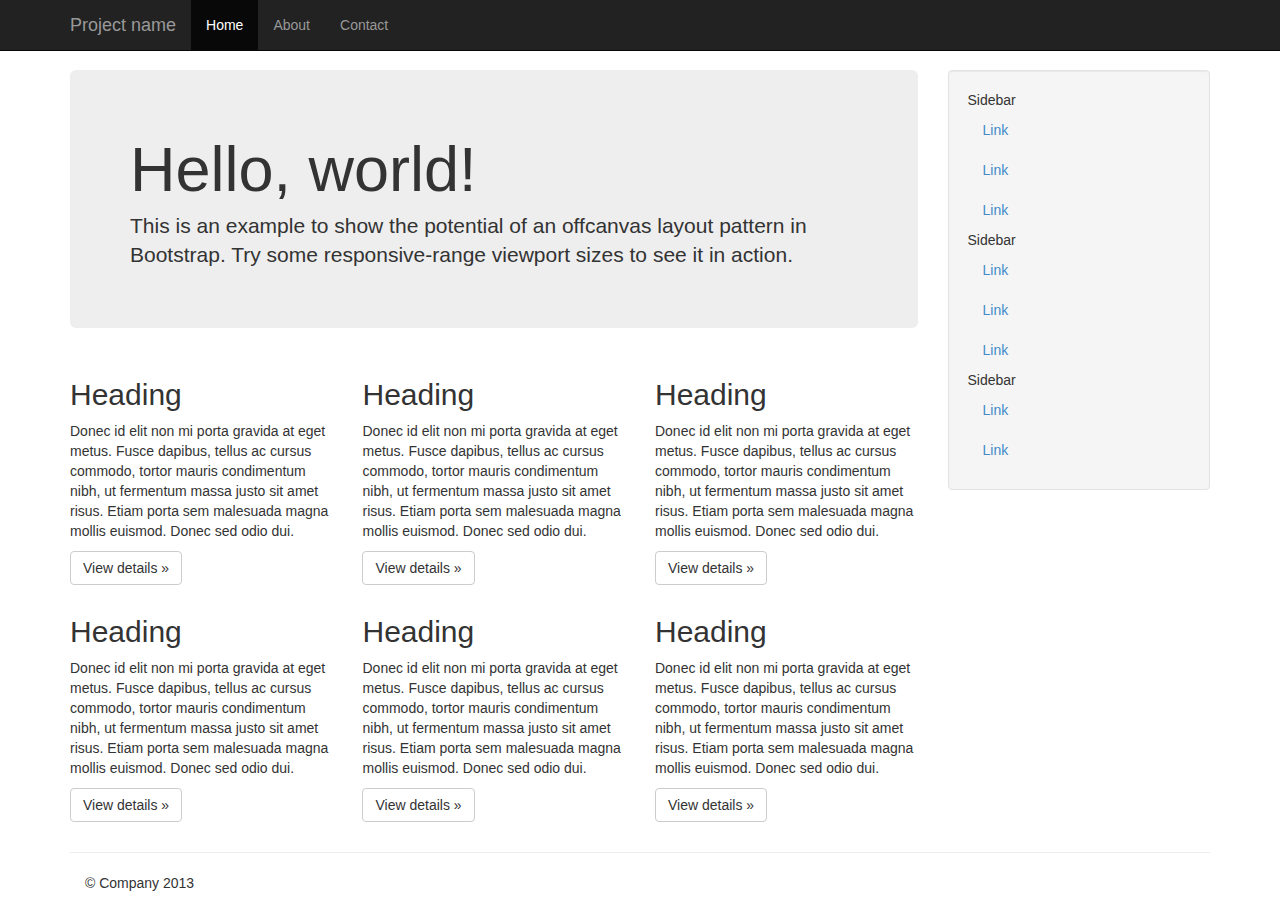
<file: 360-WEB/TextbookProjects/Project_C8/bootstrap3_defaultTheme/examples/offcanvas/index.html>
<!DOCTYPE html>
<html lang="en">
  <head>
    <meta charset="utf-8">
    <meta name="viewport" content="width=device-width, initial-scale=1.0">
    <meta name="description" content="">
    <meta name="author" content="">
    <link rel="shortcut icon" href="../../assets/ico/favicon.png">

    <title>Off Canvas Template for Bootstrap</title>

    <!-- Bootstrap core CSS -->
    <link href="../../dist/css/bootstrap.min.css" rel="stylesheet">

    <!-- Custom styles for this template -->
    <link href="offcanvas.css" rel="stylesheet">

    <!-- HTML5 shim and Respond.js IE8 support of HTML5 elements and media queries -->
    <!--[if lt IE 9]>
      <script src="../../assets/js/html5shiv.js"></script>
      <script src="../../assets/js/respond.min.js"></script>
    <![endif]-->
  </head>

  <body>
    <div class="navbar navbar-fixed-top navbar-inverse" role="navigation">
      <div class="container">
        <div class="navbar-header">
          <button type="button" class="navbar-toggle" data-toggle="collapse" data-target=".navbar-collapse">
            <span class="icon-bar"></span>
            <span class="icon-bar"></span>
            <span class="icon-bar"></span>
          </button>
          <a class="navbar-brand" href="#">Project name</a>
        </div>
        <div class="collapse navbar-collapse">
          <ul class="nav navbar-nav">
            <li class="active"><a href="#">Home</a></li>
            <li><a href="#about">About</a></li>
            <li><a href="#contact">Contact</a></li>
          </ul>
        </div><!-- /.nav-collapse -->
      </div><!-- /.container -->
    </div><!-- /.navbar -->

    <div class="container">

      <div class="row row-offcanvas row-offcanvas-right">
        <div class="col-xs-12 col-sm-9">
          <p class="pull-right visible-xs">
            <button type="button" class="btn btn-primary btn-xs" data-toggle="offcanvas">Toggle nav</button>
          </p>
          <div class="jumbotron">
            <h1>Hello, world!</h1>
            <p>This is an example to show the potential of an offcanvas layout pattern in Bootstrap. Try some responsive-range viewport sizes to see it in action.</p>
          </div>
          <div class="row">
            <div class="col-6 col-sm-6 col-lg-4">
              <h2>Heading</h2>
              <p>Donec id elit non mi porta gravida at eget metus. Fusce dapibus, tellus ac cursus commodo, tortor mauris condimentum nibh, ut fermentum massa justo sit amet risus. Etiam porta sem malesuada magna mollis euismod. Donec sed odio dui. </p>
              <p><a class="btn btn-default" href="#">View details &raquo;</a></p>
            </div><!--/span-->
            <div class="col-6 col-sm-6 col-lg-4">
              <h2>Heading</h2>
              <p>Donec id elit non mi porta gravida at eget metus. Fusce dapibus, tellus ac cursus commodo, tortor mauris condimentum nibh, ut fermentum massa justo sit amet risus. Etiam porta sem malesuada magna mollis euismod. Donec sed odio dui. </p>
              <p><a class="btn btn-default" href="#">View details &raquo;</a></p>
            </div><!--/span-->
            <div class="col-6 col-sm-6 col-lg-4">
              <h2>Heading</h2>
              <p>Donec id elit non mi porta gravida at eget metus. Fusce dapibus, tellus ac cursus commodo, tortor mauris condimentum nibh, ut fermentum massa justo sit amet risus. Etiam porta sem malesuada magna mollis euismod. Donec sed odio dui. </p>
              <p><a class="btn btn-default" href="#">View details &raquo;</a></p>
            </div><!--/span-->
            <div class="col-6 col-sm-6 col-lg-4">
              <h2>Heading</h2>
              <p>Donec id elit non mi porta gravida at eget metus. Fusce dapibus, tellus ac cursus commodo, tortor mauris condimentum nibh, ut fermentum massa justo sit amet risus. Etiam porta sem malesuada magna mollis euismod. Donec sed odio dui. </p>
              <p><a class="btn btn-default" href="#">View details &raquo;</a></p>
            </div><!--/span-->
            <div class="col-6 col-sm-6 col-lg-4">
              <h2>Heading</h2>
              <p>Donec id elit non mi porta gravida at eget metus. Fusce dapibus, tellus ac cursus commodo, tortor mauris condimentum nibh, ut fermentum massa justo sit amet risus. Etiam porta sem malesuada magna mollis euismod. Donec sed odio dui. </p>
              <p><a class="btn btn-default" href="#">View details &raquo;</a></p>
            </div><!--/span-->
            <div class="col-6 col-sm-6 col-lg-4">
              <h2>Heading</h2>
              <p>Donec id elit non mi porta gravida at eget metus. Fusce dapibus, tellus ac cursus commodo, tortor mauris condimentum nibh, ut fermentum massa justo sit amet risus. Etiam porta sem malesuada magna mollis euismod. Donec sed odio dui. </p>
              <p><a class="btn btn-default" href="#">View details &raquo;</a></p>
            </div><!--/span-->
          </div><!--/row-->
        </div><!--/span-->

        <div class="col-xs-6 col-sm-3 sidebar-offcanvas" id="sidebar" role="navigation">
          <div class="well sidebar-nav">
            <ul class="nav">
              <li>Sidebar</li>
              <li class="active"><a href="#">Link</a></li>
              <li><a href="#">Link</a></li>
              <li><a href="#">Link</a></li>
              <li>Sidebar</li>
              <li><a href="#">Link</a></li>
              <li><a href="#">Link</a></li>
              <li><a href="#">Link</a></li>
              <li>Sidebar</li>
              <li><a href="#">Link</a></li>
              <li><a href="#">Link</a></li>
            </ul>
          </div><!--/.well -->
        </div><!--/span-->
      </div><!--/row-->

      <hr>

      <footer>
        <p>&copy; Company 2013</p>
      </footer>

    </div><!--/.container-->



    <!-- Bootstrap core JavaScript
    ================================================== -->
    <!-- Placed at the end of the document so the pages load faster -->
    <script src="../../assets/js/jquery.js"></script>
    <script src="../../dist/js/bootstrap.min.js"></script>
    <script src="offcanvas.js"></script>
  </body>
</html>
</file>
<file: deployment/css/index.css>
:root { /* SITE VARIABLES */
    --typography-face: Arial, 'Gill Sans', 'Gill Sans MT', 'Calibri', 'Trebuchet MS', sans-serif;
    --typography-primary-color: #333;
    --typography-secondary-color: #fff;

    --icon-space: 1.3em;
    
    --primary-color: rgb(11, 119, 189);
    --primary-wash: rgba(11, 119, 189, 0.2);
    --secondary-color: rgb(240, 197, 22);
    --mat-black-color: rgba(1, 1, 1, 1);

    --desktop-size: 1920px;
    --tablet-size: 1080px;
    --mobile-size: 800px;
}

* { /* RESET All BROWSER CSS */
    /* margin reset */
    margin-top: 0;
    margin-left: 0;
    margin-right: 0;
    margin-bottom: 0;
    margin: 0;
    /* padding reset */
    padding-top: 0;
    padding-left: 0;
    padding-right: 0;
    padding-bottom: 0;
    padding: 0;
    /* border reset */
    border-top: 0;
    border-left: 0;
    border-right: 0;
    border-bottom: 0;
    border: 0;
    /* set site typography */
    font-family: var(--typography-face);
}

hr {
    border: 2px solid var(--primary-color);
    margin-bottom: 14px;
}
 
/* GENERAL ELEMENT STYLE RULES */
body { /* Style rules governing site body element */
    display: flex;
    flex-direction: column;
    align-items: center;
    justify-content: center;
    height: 100vh;
    max-height: 100vh;
    min-height: 100vh;
    margin: 0;
    color: var(--typography-primary-color);
}

/* SITE HEADER STYLE RULES */
.header { /* SITE HEADER: Style rules governing site header */
    position: absolute;
    display: block;
    top: 0;
    left: 0;
    right: 0;
    margin: auto;
    width: 100%;
    height: 12em;
    color: var(--typography-secondary-color);
    z-index: 99;
    background-color: var(--primary-color);
    border-bottom: 8px solid var(--secondary-color);
}
.header .heading { /* Style rules governing site header items */
    display: block;
    position: relative;
    margin: auto;
    width: 100%;
    height: 2px;
    top: 50%;
}
.header .heading, 
.header .heading .link,
.header .heading .link:link,
.header .heading .link:visited,
.header .heading .link:active,
.header .heading .link:focus { /* Style rules governing heading and heading links */
    color: var(--primary-color);
    text-indent: 12pt;
    text-decoration: none;
}
.header .heading .link:hover { /* Style rules governing heading and heading links on hover */
    color: var(--typography-primary-color);
}

.header .heading .link {
    position: absolute;
    display: flex;
    justify-content: center;
    background-color: var(--typography-primary-color);
    margin: auto;
    padding: 5px;
    width: 5em;
    height: 5em;
    top: 0;
    left: 0;
    right: 0;
    border-radius: 100%;
    border: 8px solid var(--secondary-color);
}
.header .heading .link img {
    position: relative;
    display: block;
    width: 80%;
    height: auto;
    margin: auto;
}
.header .site-navigation {
    position: relative;
    display: flex;
    flex: 1 1 auto;
    flex-direction: row;
    justify-content: center;
    flex-wrap: nowrap;
    max-width: var(--desktop-size);
    margin: auto;
}
.header .site-navigation .social-list,
.header .site-navigation .tools {
    position: relative;
    display: flex;
    flex: 1 1 auto;
    flex-direction: row;
    flex-wrap: nowrap;
    width: 50%;
}
.header .site-navigation .social-list {
    font-size: 18pt;
    align-items: left;
    justify-content: left;
}
.header .site-navigation .social-list li img {
    position: relative;
    display: inline-block;
    width: 38px;
}
.header .site-navigation .tools {
    font-size: 14pt;
    align-items: right;
    justify-content: right;
}
.header .site-navigation .social-list li,
.header .site-navigation .tools li {
    position: relative;
    display: inline-block;
    margin: 8px;
}
.header .site-navigation a,
.header .site-navigation a:link,
.header .site-navigation a:visited,
.header .site-navigation a:active,
.header .site-navigation a:focus {
    color: var(--typography-secondary-color);
}
.header .site-navigation a:hover {
    color: var(--secondary-color);
    filter:sepia(80%);
}
.header .site-navigation .tools li i {
    font-size: 18pt;
    cursor: pointer;
}

/* SETTINGS OPTIONS */
.header .site-navigation .tools .settings {
    cursor: pointer;
}
.header .site-navigation .tools .settings label {
    display: flex;
    flex: 1 1 auto;
    flex-direction: unset;
    justify-content: center;
    padding: 8px;
    margin: auto;
}
.header .site-navigation .tools .settings label input {
    display: none;
    visibility: hidden;
}
.header .site-navigation .tools .settings nav.menu {
    position: absolute;
    display: none;
    visibility: hidden;
    margin: auto;
    left: -16.8em;
    width: 18em;
    border-radius: 5px;
    border: 2px solid #444;
    background-color: #333;
}
.header .site-navigation .tools .settings nav.menu li {
    position: relative;
    display: block;
    margin-bottom: 18px;
    border-bottom: 2px solid var(--typography-secondary-color);
}
.header .site-navigation .tools .settings nav.menu li a {
    text-decoration: none;
}
.header .site-navigation .tools .settings nav.menu li:last-child {
    border-bottom: none;
}
.header .site-navigation .tools .settings nav.menu li .has-label label {
    position: relative;
    display: flex;
    flex: 1 1 auto;
    flex-direction: column;
    justify-content: left;
    align-items: left;
    font-weight: bold;
    text-transform: uppercase;
    color: var(--typography-secondary-color);
    background-color: transparent;
    text-align: left;
    font-size: 10pt;
    padding: 0;
    margin-bottom: 12px;
}
.header .site-navigation .tools .settings nav.menu li .has-label select {
    position: relative;
    display: block;
    width: 100%;
}
.header .site-navigation .tools .settings:has( > label > input:checked ) {
    color: var(--secondary-color);
}
.header .site-navigation .tools .settings:has( > label > input:checked ) nav.menu {
    display: block;
    visibility: visible;
}


/* SITE CONTENT CONTAINER */
.page {/* Style rules governing site content */
    position: absolute;
    display: block;
    margin: auto;
    top: 12em;
    margin-top: 10em;
    height: calc(100% - 26em);
    width: 100%;
    max-width: var(--desktop-size);
    overflow-y: auto;
    overflow-x: hidden;
    padding: 5px;
}
.page .about {
    margin-bottom: 3em;
}
.page h3 {
    margin-bottom: 1.2em;
}
.page .project-list {
    display: flex;
    position: relative;
    flex: 1 1 auto;
    flex-wrap: wrap;
    justify-content: left;
    font-weight: bold;
    list-style: none;
    list-style-type: none;
    width: auto;
    margin: auto;
}
.page .project-list li {
    position: relative;
    display: inline-block;
    font-size: 14pt;
    line-height: 42pt;
    margin: 14px;
    margin-right: 20px;
    text-align: center;
    cursor: pointer;
}
.page .project-list li a {
    position: relative;
    width: 100%;
    height: 100%;
    display: block;
    text-decoration: none;
}
.page .project-list li .link,
.page .project-list li .link:link,
.page .project-list li .link:visited,
.page .project-list li .link:active,
.page .project-list li .link:focus {
    position: relative;
    display: block;
    color: var(--typography-secondary-color);
}
.page .project-list li a:hover {
    color: var(--wash-dark);
    transition: color 40ms ease-in-out;
}
.page .project-list li a figure {
    position: relative;
    display: flex;
    flex: 1 1 auto;
    flex-direction: column;
    justify-content: center;
    align-items: center;
    margin: auto;
    width: 18em;
    height: 18em;
    overflow: hidden;
    border: 5px solid var(--secondary-color);
    border-radius: 8px;
    background-color: var(--typography-primary-color);
}
.page .project-list li a figure img {
    position: absolute;
    display: block;
    height: 100%;
    width: auto;
    margin: auto;
}
.page .project-list li a figure i {
    position: relative;
    display: block;
    font-size: 82pt;
    margin: 1em;
}
.page .project-list li a figure figcaption {
    position: absolute;
    display: block;
    left: 0;
    right: 0;
    bottom: 0;
    font-size: 12pt;
    background-color: var(--typography-primary-color);
    text-align: left;
    text-indent: 8pt;
}


/* LIGHT MODE COLOR SCHEME */
body.light-mode {
    color: var(--typography-primary-color);
    background: var(--typography-secondary-color);
}
body.light-mode .header {
    color: var(--typography-secondary-color);
    background-color: var(--primary-color);
}
body.light-mode .header .heading .link {
    border-color: var(--secondary-color);
}


/* DARK MODE COLOR SCHEME */
body.dark-mode {
    color: var(--typography-secondary-color);
    background: var(--typography-primary-color);
}
body.dark-mode .header {
    color: var(--typography-secondary-color);
    background-color: var(--mat-black-color);
}


/* AUTO MODE COLOR SCHEME */
@media (prefers-color-scheme: dark) {
    body{
        color: var(--typography-secondary-color);
        background-color: var(--typography-primary-color);
    }
    .header {
        color: var(--typography-secondary-color);
        background-color: var(--mat-black-color);
    }
}

/* MEDIA SCREEN TABLET */
@media only screen and (min-width: 1080px) and (max-width: 1920px ), print {
    .page {
        width: 98%;
        padding: 8px;
    }
    .page .project-list {
        flex-direction: row;
    }
    .page .project-list li {
        margin: 12px;
    }
}

/* MEDIA SCREEN MOBILE */
@media only screen and (max-width: 1080px), print {
    .page {
        margin-top: 8em;
        width: calc(98% - 20px);
        padding: 8px;
        height: calc(100% - 22em);
    }
    .page .about {
        text-align: center;
    }
    .page h3 {
        text-align: center;
    }
    .page .project-list {
        text-align: center;
        flex-direction: column;
    }
    .page .project-list li {
        margin: 12px;
    }
    .page .project-list li a figure {
        width: 90%;
        height: 16em;
    }
    .page .project-list li a figure img {
        width: 200%;
        height: auto;
    }
}
</file>
<file: 360-WEB/Labs/week-01/intro to css/mystyle.css>
body {
    padding-left: 11em;
    font-family: Georgia, "Times New Roman",
          Times, serif;
    color: purple;
    background-color: #d8da3d }
  ul.navbar {
    list-style-type: none;
    padding: 0;
    margin: 0;
    position: absolute;
    top: 2em;
    left: 1em;
    width: 9em }
  h1 {
    font-family: Helvetica, Geneva, Arial,
          SunSans-Regular, sans-serif }
  ul.navbar li {
    background: white;
    margin: 0.5em 0;
    padding: 0.3em;
    border-right: 1em solid black }
  ul.navbar a {
    text-decoration: none }
  a:link {
    color: blue }
  a:visited {
    color: purple }
  address {
    margin-top: 1em;
    padding-top: 1em;
    border-top: thin dotted }
</file>
<file: 360-WEB/TextbookProjects/Project_C8/bootstrap3_defaultTheme/examples/grid/grid.css>
.container {
  padding-left: 15px;
  padding-right: 15px;
}

h4 {
  margin-top: 25px;
}
.row {
  margin-bottom: 20px;
}
.row .row {
  margin-top: 10px;
  margin-bottom: 0;
}
[class*="col-"] {
  padding-top: 15px;
  padding-bottom: 15px;
  background-color: #eee;
  border: 1px solid #ddd;
  background-color: rgba(86,61,124,.15);
  border: 1px solid rgba(86,61,124,.2);
}

hr {
  margin-top: 40px;
  margin-bottom: 40px;
}
</file>
<file: 360-WEB/TextbookProjects/Project_C8/bootstrap3_defaultTheme/examples/jumbotron-narrow/jumbotron-narrow.css>
/* Space out content a bit */
body {
  padding-top: 20px;
  padding-bottom: 20px;
}

/* Everything but the jumbotron gets side spacing for mobile first views */
.header,
.marketing,
.footer {
  padding-left: 15px;
  padding-right: 15px;
}

/* Custom page header */
.header {
  border-bottom: 1px solid #e5e5e5;
}
/* Make the masthead heading the same height as the navigation */
.header h3 {
  margin-top: 0;
  margin-bottom: 0;
  line-height: 40px;
  padding-bottom: 19px;
}

/* Custom page footer */
.footer {
  padding-top: 19px;
  color: #777;
  border-top: 1px solid #e5e5e5;
}

/* Customize container */
@media (min-width: 768px) {
  .container {
    max-width: 730px;
  }
}
.container-narrow > hr {
  margin: 30px 0;
}

/* Main marketing message and sign up button */
.jumbotron {
  text-align: center;
  border-bottom: 1px solid #e5e5e5;
}
.jumbotron .btn {
  font-size: 21px;
  padding: 14px 24px;
}

/* Supporting marketing content */
.marketing {
  margin: 40px 0;
}
.marketing p + h4 {
  margin-top: 28px;
}

/* Responsive: Portrait tablets and up */
@media screen and (min-width: 768px) {
  /* Remove the padding we set earlier */
  .header,
  .marketing,
  .footer {
    padding-left: 0;
    padding-right: 0;
  }
  /* Space out the masthead */
  .header {
    margin-bottom: 30px;
  }
  /* Remove the bottom border on the jumbotron for visual effect */
  .jumbotron {
    border-bottom: 0;
  }
}
</file>
<file: 360-WEB/TextbookProjects/Project_C8/bootstrap3_defaultTheme/examples/jumbotron/jumbotron.css>
/* Move down content because we have a fixed navbar that is 50px tall */
body {
  padding-top: 50px;
  padding-bottom: 20px;
}
</file>
<file: 360-WEB/TextbookProjects/Project_C8/bootstrap3_defaultTheme/examples/justified-nav/justified-nav.css>
body {
  padding-top: 20px;
}

.footer {
  border-top: 1px solid #eee;
  margin-top: 40px;
  padding-top: 40px;
  padding-bottom: 40px;
}

/* Main marketing message and sign up button */
.jumbotron {
  text-align: center;
  background-color: transparent;
}
.jumbotron .btn {
  font-size: 21px;
  padding: 14px 24px;
}

/* Customize the nav-justified links to be fill the entire space of the .navbar */

.nav-justified {
  background-color: #eee;
  border-radius: 5px;
  border: 1px solid #ccc;
}
.nav-justified > li > a {
  padding-top: 15px;
  padding-bottom: 15px;
  color: #777;
  font-weight: bold;
  text-align: center;
  border-bottom: 1px solid #d5d5d5;
  background-color: #e5e5e5; /* Old browsers */
  background-repeat: repeat-x; /* Repeat the gradient */
  background-image: -moz-linear-gradient(top, #f5f5f5 0%, #e5e5e5 100%); /* FF3.6+ */
  background-image: -webkit-gradient(linear, left top, left bottom, color-stop(0%,#f5f5f5), color-stop(100%,#e5e5e5)); /* Chrome,Safari4+ */
  background-image: -webkit-linear-gradient(top, #f5f5f5 0%,#e5e5e5 100%); /* Chrome 10+,Safari 5.1+ */
  background-image: -ms-linear-gradient(top, #f5f5f5 0%,#e5e5e5 100%); /* IE10+ */
  background-image: -o-linear-gradient(top, #f5f5f5 0%,#e5e5e5 100%); /* Opera 11.10+ */
  filter: progid:DXImageTransform.Microsoft.gradient( startColorstr='#f5f5f5', endColorstr='#e5e5e5',GradientType=0 ); /* IE6-9 */
  background-image: linear-gradient(top, #f5f5f5 0%,#e5e5e5 100%); /* W3C */
}
.nav-justified > .active > a,
.nav-justified > .active > a:hover,
.nav-justified > .active > a:focus {
  background-color: #ddd;
  background-image: none;
  box-shadow: inset 0 3px 7px rgba(0,0,0,.15);
}
.nav-justified > li:first-child > a {
  border-radius: 5px 5px 0 0;
}
.nav-justified > li:last-child > a {
  border-bottom: 0;
  border-radius: 0 0 5px 5px;
}

@media (min-width: 768px) {
  .nav-justified {
    max-height: 52px;
  }
  .nav-justified > li > a {
    border-left: 1px solid #fff;
    border-right: 1px solid #d5d5d5;
  }
  .nav-justified > li:first-child > a {
    border-left: 0;
    border-radius: 5px 0 0 5px;
  }
  .nav-justified > li:last-child > a {
    border-radius: 0 5px 5px 0;
    border-right: 0;
  }
}

/* Responsive: Portrait tablets and up */
@media screen and (min-width: 768px) {
  /* Remove the padding we set earlier */
  .masthead,
  .marketing,
  .footer {
    padding-left: 0;
    padding-right: 0;
  }
}
</file>
<file: 360-WEB/TextbookProjects/Project_C8/bootstrap3_defaultTheme/examples/navbar-fixed-top/navbar-fixed-top.css>
body {
  min-height: 2000px;
  padding-top: 70px;
}
</file>
<file: 360-WEB/TextbookProjects/Project_C8/bootstrap3_defaultTheme/examples/navbar-static-top/navbar-static-top.css>
body {
  min-height: 2000px;
}

.navbar-static-top {
  margin-bottom: 19px;
}
</file>
<file: 360-WEB/TextbookProjects/Project_C8/bootstrap3_defaultTheme/examples/navbar/navbar.css>
body {
padding: 30px;
}

.navbar {
margin-bottom: 30px;
}
</file>
<file: 360-WEB/TextbookProjects/Project_C8/bootstrap3_defaultTheme/examples/non-responsive/non-responsive.css>
/* Template-specific stuff
 *
 * Customizations just for the template—these are not necessary for anything
 * with disabling the responsiveness.
 */

/* Account for fixed navbar */
body {
  padding-top: 70px;
  padding-bottom: 30px;
}

/* Finesse the page header spacing */
.page-header {
  margin-bottom: 30px;
}
.page-header .lead {
  margin-bottom: 10px;
}


/* Non-responsive overrides
 *
 * Utilitze the following CSS to disable the responsive-ness of the container,
 * grid system, and navbar.
 */

/* Reset the container */
.container {
  max-width: none !important;
  width: 970px;
}

/* Demonstrate the grids */
.col-xs-4 {
  padding-top: 15px;
  padding-bottom: 15px;
  background-color: #eee;
  border: 1px solid #ddd;
  background-color: rgba(86,61,124,.15);
  border: 1px solid rgba(86,61,124,.2);
}

.container .navbar-header,
.container .navbar-collapse {
  margin-right: 0;
  margin-left: 0;
}

/* Always float the navbar header */
.navbar-header {
  float: left;
}

/* Undo the collapsing navbar */
.navbar-collapse {
  display: block !important;
  height: auto !important;
  padding-bottom: 0;
  overflow: visible !important;
}

.navbar-toggle {
  display: none;
}

.navbar-brand {
  margin-left: -15px;
}

/* Always apply the floated nav */
.navbar-nav {
  float: left;
  margin: 0;
}
.navbar-nav > li {
  float: left;
}
.navbar-nav > li > a {
  padding: 15px;
}

/* Redeclare since we override the float above */
.navbar-nav.navbar-right {
  float: right;
}

/* Undo custom dropdowns */
.navbar .open .dropdown-menu {
  position: absolute;
  float: left;
  background-color: #fff;
  border: 1px solid #cccccc;
  border: 1px solid rgba(0, 0, 0, 0.15);
  border-width: 0 1px 1px;
  border-radius: 0 0 4px 4px;
  -webkit-box-shadow: 0 6px 12px rgba(0, 0, 0, 0.175);
          box-shadow: 0 6px 12px rgba(0, 0, 0, 0.175);
}
.navbar .open .dropdown-menu > li > a {
  color: #333;
}
.navbar .open .dropdown-menu > li > a:hover,
.navbar .open .dropdown-menu > li > a:focus,
.navbar .open .dropdown-menu > .active > a,
.navbar .open .dropdown-menu > .active > a:hover,
.navbar .open .dropdown-menu > .active > a:focus {
  color: #fff !important;
  background-color: #428bca !important;
}
.navbar .open .dropdown-menu > .disabled > a,
.navbar .open .dropdown-menu > .disabled > a:hover,
.navbar .open .dropdown-menu > .disabled > a:focus {
  color: #999 !important;
  background-color: transparent !important;
}
</file>
<file: 360-WEB/TextbookProjects/Project_C8/bootstrap3_defaultTheme/examples/offcanvas/offcanvas.css>
/*
 * Style twaks
 * --------------------------------------------------
 */
body {
  padding-top: 70px;
}
footer {
  padding-left: 15px;
  padding-right: 15px;
}

/*
 * Off Canvas
 * --------------------------------------------------
 */
@media screen and (max-width: 768px) {
  .row-offcanvas {
    position: relative;
    -webkit-transition: all 0.25s ease-out;
    -moz-transition: all 0.25s ease-out;
    transition: all 0.25s ease-out;
  }

  .row-offcanvas-right
  .sidebar-offcanvas {
    right: -50%; /* 6 columns */
  }

  .row-offcanvas-left
  .sidebar-offcanvas {
    left: -50%; /* 6 columns */
  }

  .row-offcanvas-right.active {
    right: 50%; /* 6 columns */
  }

  .row-offcanvas-left.active {
    left: 50%; /* 6 columns */
  }

  .sidebar-offcanvas {
    position: absolute;
    top: 0;
    width: 50%; /* 6 columns */
  }
}
</file>
<file: deployment/fonts/fontawesome-free-6.5.2-web/css/brands.min.css>
/*!
 * Font Awesome Free 6.5.2 by @fontawesome - https://fontawesome.com
 * License - https://fontawesome.com/license/free (Icons: CC BY 4.0, Fonts: SIL OFL 1.1, Code: MIT License)
 * Copyright 2024 Fonticons, Inc.
 */
:host,:root{--fa-style-family-brands:"Font Awesome 6 Brands";--fa-font-brands:normal 400 1em/1 "Font Awesome 6 Brands"}@font-face{font-family:"Font Awesome 6 Brands";font-style:normal;font-weight:400;font-display:block;src:url(../webfonts/fa-brands-400.woff2) format("woff2"),url(../webfonts/fa-brands-400.ttf) format("truetype")}.fa-brands,.fab{font-weight:400}.fa-monero:before{content:"\f3d0"}.fa-hooli:before{content:"\f427"}.fa-yelp:before{content:"\f1e9"}.fa-cc-visa:before{content:"\f1f0"}.fa-lastfm:before{content:"\f202"}.fa-shopware:before{content:"\f5b5"}.fa-creative-commons-nc:before{content:"\f4e8"}.fa-aws:before{content:"\f375"}.fa-redhat:before{content:"\f7bc"}.fa-yoast:before{content:"\f2b1"}.fa-cloudflare:before{content:"\e07d"}.fa-ups:before{content:"\f7e0"}.fa-pixiv:before{content:"\e640"}.fa-wpexplorer:before{content:"\f2de"}.fa-dyalog:before{content:"\f399"}.fa-bity:before{content:"\f37a"}.fa-stackpath:before{content:"\f842"}.fa-buysellads:before{content:"\f20d"}.fa-first-order:before{content:"\f2b0"}.fa-modx:before{content:"\f285"}.fa-guilded:before{content:"\e07e"}.fa-vnv:before{content:"\f40b"}.fa-js-square:before,.fa-square-js:before{content:"\f3b9"}.fa-microsoft:before{content:"\f3ca"}.fa-qq:before{content:"\f1d6"}.fa-orcid:before{content:"\f8d2"}.fa-java:before{content:"\f4e4"}.fa-invision:before{content:"\f7b0"}.fa-creative-commons-pd-alt:before{content:"\f4ed"}.fa-centercode:before{content:"\f380"}.fa-glide-g:before{content:"\f2a6"}.fa-drupal:before{content:"\f1a9"}.fa-jxl:before{content:"\e67b"}.fa-hire-a-helper:before{content:"\f3b0"}.fa-creative-commons-by:before{content:"\f4e7"}.fa-unity:before{content:"\e049"}.fa-whmcs:before{content:"\f40d"}.fa-rocketchat:before{content:"\f3e8"}.fa-vk:before{content:"\f189"}.fa-untappd:before{content:"\f405"}.fa-mailchimp:before{content:"\f59e"}.fa-css3-alt:before{content:"\f38b"}.fa-reddit-square:before,.fa-square-reddit:before{content:"\f1a2"}.fa-vimeo-v:before{content:"\f27d"}.fa-contao:before{content:"\f26d"}.fa-square-font-awesome:before{content:"\e5ad"}.fa-deskpro:before{content:"\f38f"}.fa-brave:before{content:"\e63c"}.fa-sistrix:before{content:"\f3ee"}.fa-instagram-square:before,.fa-square-instagram:before{content:"\e055"}.fa-battle-net:before{content:"\f835"}.fa-the-red-yeti:before{content:"\f69d"}.fa-hacker-news-square:before,.fa-square-hacker-news:before{content:"\f3af"}.fa-edge:before{content:"\f282"}.fa-threads:before{content:"\e618"}.fa-napster:before{content:"\f3d2"}.fa-snapchat-square:before,.fa-square-snapchat:before{content:"\f2ad"}.fa-google-plus-g:before{content:"\f0d5"}.fa-artstation:before{content:"\f77a"}.fa-markdown:before{content:"\f60f"}.fa-sourcetree:before{content:"\f7d3"}.fa-google-plus:before{content:"\f2b3"}.fa-diaspora:before{content:"\f791"}.fa-foursquare:before{content:"\f180"}.fa-stack-overflow:before{content:"\f16c"}.fa-github-alt:before{content:"\f113"}.fa-phoenix-squadron:before{content:"\f511"}.fa-pagelines:before{content:"\f18c"}.fa-algolia:before{content:"\f36c"}.fa-red-river:before{content:"\f3e3"}.fa-creative-commons-sa:before{content:"\f4ef"}.fa-safari:before{content:"\f267"}.fa-google:before{content:"\f1a0"}.fa-font-awesome-alt:before,.fa-square-font-awesome-stroke:before{content:"\f35c"}.fa-atlassian:before{content:"\f77b"}.fa-linkedin-in:before{content:"\f0e1"}.fa-digital-ocean:before{content:"\f391"}.fa-nimblr:before{content:"\f5a8"}.fa-chromecast:before{content:"\f838"}.fa-evernote:before{content:"\f839"}.fa-hacker-news:before{content:"\f1d4"}.fa-creative-commons-sampling:before{content:"\f4f0"}.fa-adversal:before{content:"\f36a"}.fa-creative-commons:before{content:"\f25e"}.fa-watchman-monitoring:before{content:"\e087"}.fa-fonticons:before{content:"\f280"}.fa-weixin:before{content:"\f1d7"}.fa-shirtsinbulk:before{content:"\f214"}.fa-codepen:before{content:"\f1cb"}.fa-git-alt:before{content:"\f841"}.fa-lyft:before{content:"\f3c3"}.fa-rev:before{content:"\f5b2"}.fa-windows:before{content:"\f17a"}.fa-wizards-of-the-coast:before{content:"\f730"}.fa-square-viadeo:before,.fa-viadeo-square:before{content:"\f2aa"}.fa-meetup:before{content:"\f2e0"}.fa-centos:before{content:"\f789"}.fa-adn:before{content:"\f170"}.fa-cloudsmith:before{content:"\f384"}.fa-opensuse:before{content:"\e62b"}.fa-pied-piper-alt:before{content:"\f1a8"}.fa-dribbble-square:before,.fa-square-dribbble:before{content:"\f397"}.fa-codiepie:before{content:"\f284"}.fa-node:before{content:"\f419"}.fa-mix:before{content:"\f3cb"}.fa-steam:before{content:"\f1b6"}.fa-cc-apple-pay:before{content:"\f416"}.fa-scribd:before{content:"\f28a"}.fa-debian:before{content:"\e60b"}.fa-openid:before{content:"\f19b"}.fa-instalod:before{content:"\e081"}.fa-expeditedssl:before{content:"\f23e"}.fa-sellcast:before{content:"\f2da"}.fa-square-twitter:before,.fa-twitter-square:before{content:"\f081"}.fa-r-project:before{content:"\f4f7"}.fa-delicious:before{content:"\f1a5"}.fa-freebsd:before{content:"\f3a4"}.fa-vuejs:before{content:"\f41f"}.fa-accusoft:before{content:"\f369"}.fa-ioxhost:before{content:"\f208"}.fa-fonticons-fi:before{content:"\f3a2"}.fa-app-store:before{content:"\f36f"}.fa-cc-mastercard:before{content:"\f1f1"}.fa-itunes-note:before{content:"\f3b5"}.fa-golang:before{content:"\e40f"}.fa-kickstarter:before,.fa-square-kickstarter:before{content:"\f3bb"}.fa-grav:before{content:"\f2d6"}.fa-weibo:before{content:"\f18a"}.fa-uncharted:before{content:"\e084"}.fa-firstdraft:before{content:"\f3a1"}.fa-square-youtube:before,.fa-youtube-square:before{content:"\f431"}.fa-wikipedia-w:before{content:"\f266"}.fa-rendact:before,.fa-wpressr:before{content:"\f3e4"}.fa-angellist:before{content:"\f209"}.fa-galactic-republic:before{content:"\f50c"}.fa-nfc-directional:before{content:"\e530"}.fa-skype:before{content:"\f17e"}.fa-joget:before{content:"\f3b7"}.fa-fedora:before{content:"\f798"}.fa-stripe-s:before{content:"\f42a"}.fa-meta:before{content:"\e49b"}.fa-laravel:before{content:"\f3bd"}.fa-hotjar:before{content:"\f3b1"}.fa-bluetooth-b:before{content:"\f294"}.fa-square-letterboxd:before{content:"\e62e"}.fa-sticker-mule:before{content:"\f3f7"}.fa-creative-commons-zero:before{content:"\f4f3"}.fa-hips:before{content:"\f452"}.fa-behance:before{content:"\f1b4"}.fa-reddit:before{content:"\f1a1"}.fa-discord:before{content:"\f392"}.fa-chrome:before{content:"\f268"}.fa-app-store-ios:before{content:"\f370"}.fa-cc-discover:before{content:"\f1f2"}.fa-wpbeginner:before{content:"\f297"}.fa-confluence:before{content:"\f78d"}.fa-shoelace:before{content:"\e60c"}.fa-mdb:before{content:"\f8ca"}.fa-dochub:before{content:"\f394"}.fa-accessible-icon:before{content:"\f368"}.fa-ebay:before{content:"\f4f4"}.fa-amazon:before{content:"\f270"}.fa-unsplash:before{content:"\e07c"}.fa-yarn:before{content:"\f7e3"}.fa-square-steam:before,.fa-steam-square:before{content:"\f1b7"}.fa-500px:before{content:"\f26e"}.fa-square-vimeo:before,.fa-vimeo-square:before{content:"\f194"}.fa-asymmetrik:before{content:"\f372"}.fa-font-awesome-flag:before,.fa-font-awesome-logo-full:before,.fa-font-awesome:before{content:"\f2b4"}.fa-gratipay:before{content:"\f184"}.fa-apple:before{content:"\f179"}.fa-hive:before{content:"\e07f"}.fa-gitkraken:before{content:"\f3a6"}.fa-keybase:before{content:"\f4f5"}.fa-apple-pay:before{content:"\f415"}.fa-padlet:before{content:"\e4a0"}.fa-amazon-pay:before{content:"\f42c"}.fa-github-square:before,.fa-square-github:before{content:"\f092"}.fa-stumbleupon:before{content:"\f1a4"}.fa-fedex:before{content:"\f797"}.fa-phoenix-framework:before{content:"\f3dc"}.fa-shopify:before{content:"\e057"}.fa-neos:before{content:"\f612"}.fa-square-threads:before{content:"\e619"}.fa-hackerrank:before{content:"\f5f7"}.fa-researchgate:before{content:"\f4f8"}.fa-swift:before{content:"\f8e1"}.fa-angular:before{content:"\f420"}.fa-speakap:before{content:"\f3f3"}.fa-angrycreative:before{content:"\f36e"}.fa-y-combinator:before{content:"\f23b"}.fa-empire:before{content:"\f1d1"}.fa-envira:before{content:"\f299"}.fa-google-scholar:before{content:"\e63b"}.fa-gitlab-square:before,.fa-square-gitlab:before{content:"\e5ae"}.fa-studiovinari:before{content:"\f3f8"}.fa-pied-piper:before{content:"\f2ae"}.fa-wordpress:before{content:"\f19a"}.fa-product-hunt:before{content:"\f288"}.fa-firefox:before{content:"\f269"}.fa-linode:before{content:"\f2b8"}.fa-goodreads:before{content:"\f3a8"}.fa-odnoklassniki-square:before,.fa-square-odnoklassniki:before{content:"\f264"}.fa-jsfiddle:before{content:"\f1cc"}.fa-sith:before{content:"\f512"}.fa-themeisle:before{content:"\f2b2"}.fa-page4:before{content:"\f3d7"}.fa-hashnode:before{content:"\e499"}.fa-react:before{content:"\f41b"}.fa-cc-paypal:before{content:"\f1f4"}.fa-squarespace:before{content:"\f5be"}.fa-cc-stripe:before{content:"\f1f5"}.fa-creative-commons-share:before{content:"\f4f2"}.fa-bitcoin:before{content:"\f379"}.fa-keycdn:before{content:"\f3ba"}.fa-opera:before{content:"\f26a"}.fa-itch-io:before{content:"\f83a"}.fa-umbraco:before{content:"\f8e8"}.fa-galactic-senate:before{content:"\f50d"}.fa-ubuntu:before{content:"\f7df"}.fa-draft2digital:before{content:"\f396"}.fa-stripe:before{content:"\f429"}.fa-houzz:before{content:"\f27c"}.fa-gg:before{content:"\f260"}.fa-dhl:before{content:"\f790"}.fa-pinterest-square:before,.fa-square-pinterest:before{content:"\f0d3"}.fa-xing:before{content:"\f168"}.fa-blackberry:before{content:"\f37b"}.fa-creative-commons-pd:before{content:"\f4ec"}.fa-playstation:before{content:"\f3df"}.fa-quinscape:before{content:"\f459"}.fa-less:before{content:"\f41d"}.fa-blogger-b:before{content:"\f37d"}.fa-opencart:before{content:"\f23d"}.fa-vine:before{content:"\f1ca"}.fa-signal-messenger:before{content:"\e663"}.fa-paypal:before{content:"\f1ed"}.fa-gitlab:before{content:"\f296"}.fa-typo3:before{content:"\f42b"}.fa-reddit-alien:before{content:"\f281"}.fa-yahoo:before{content:"\f19e"}.fa-dailymotion:before{content:"\e052"}.fa-affiliatetheme:before{content:"\f36b"}.fa-pied-piper-pp:before{content:"\f1a7"}.fa-bootstrap:before{content:"\f836"}.fa-odnoklassniki:before{content:"\f263"}.fa-nfc-symbol:before{content:"\e531"}.fa-mintbit:before{content:"\e62f"}.fa-ethereum:before{content:"\f42e"}.fa-speaker-deck:before{content:"\f83c"}.fa-creative-commons-nc-eu:before{content:"\f4e9"}.fa-patreon:before{content:"\f3d9"}.fa-avianex:before{content:"\f374"}.fa-ello:before{content:"\f5f1"}.fa-gofore:before{content:"\f3a7"}.fa-bimobject:before{content:"\f378"}.fa-brave-reverse:before{content:"\e63d"}.fa-facebook-f:before{content:"\f39e"}.fa-google-plus-square:before,.fa-square-google-plus:before{content:"\f0d4"}.fa-web-awesome:before{content:"\e682"}.fa-mandalorian:before{content:"\f50f"}.fa-first-order-alt:before{content:"\f50a"}.fa-osi:before{content:"\f41a"}.fa-google-wallet:before{content:"\f1ee"}.fa-d-and-d-beyond:before{content:"\f6ca"}.fa-periscope:before{content:"\f3da"}.fa-fulcrum:before{content:"\f50b"}.fa-cloudscale:before{content:"\f383"}.fa-forumbee:before{content:"\f211"}.fa-mizuni:before{content:"\f3cc"}.fa-schlix:before{content:"\f3ea"}.fa-square-xing:before,.fa-xing-square:before{content:"\f169"}.fa-bandcamp:before{content:"\f2d5"}.fa-wpforms:before{content:"\f298"}.fa-cloudversify:before{content:"\f385"}.fa-usps:before{content:"\f7e1"}.fa-megaport:before{content:"\f5a3"}.fa-magento:before{content:"\f3c4"}.fa-spotify:before{content:"\f1bc"}.fa-optin-monster:before{content:"\f23c"}.fa-fly:before{content:"\f417"}.fa-aviato:before{content:"\f421"}.fa-itunes:before{content:"\f3b4"}.fa-cuttlefish:before{content:"\f38c"}.fa-blogger:before{content:"\f37c"}.fa-flickr:before{content:"\f16e"}.fa-viber:before{content:"\f409"}.fa-soundcloud:before{content:"\f1be"}.fa-digg:before{content:"\f1a6"}.fa-tencent-weibo:before{content:"\f1d5"}.fa-letterboxd:before{content:"\e62d"}.fa-symfony:before{content:"\f83d"}.fa-maxcdn:before{content:"\f136"}.fa-etsy:before{content:"\f2d7"}.fa-facebook-messenger:before{content:"\f39f"}.fa-audible:before{content:"\f373"}.fa-think-peaks:before{content:"\f731"}.fa-bilibili:before{content:"\e3d9"}.fa-erlang:before{content:"\f39d"}.fa-x-twitter:before{content:"\e61b"}.fa-cotton-bureau:before{content:"\f89e"}.fa-dashcube:before{content:"\f210"}.fa-42-group:before,.fa-innosoft:before{content:"\e080"}.fa-stack-exchange:before{content:"\f18d"}.fa-elementor:before{content:"\f430"}.fa-pied-piper-square:before,.fa-square-pied-piper:before{content:"\e01e"}.fa-creative-commons-nd:before{content:"\f4eb"}.fa-palfed:before{content:"\f3d8"}.fa-superpowers:before{content:"\f2dd"}.fa-resolving:before{content:"\f3e7"}.fa-xbox:before{content:"\f412"}.fa-square-web-awesome-stroke:before{content:"\e684"}.fa-searchengin:before{content:"\f3eb"}.fa-tiktok:before{content:"\e07b"}.fa-facebook-square:before,.fa-square-facebook:before{content:"\f082"}.fa-renren:before{content:"\f18b"}.fa-linux:before{content:"\f17c"}.fa-glide:before{content:"\f2a5"}.fa-linkedin:before{content:"\f08c"}.fa-hubspot:before{content:"\f3b2"}.fa-deploydog:before{content:"\f38e"}.fa-twitch:before{content:"\f1e8"}.fa-ravelry:before{content:"\f2d9"}.fa-mixer:before{content:"\e056"}.fa-lastfm-square:before,.fa-square-lastfm:before{content:"\f203"}.fa-vimeo:before{content:"\f40a"}.fa-mendeley:before{content:"\f7b3"}.fa-uniregistry:before{content:"\f404"}.fa-figma:before{content:"\f799"}.fa-creative-commons-remix:before{content:"\f4ee"}.fa-cc-amazon-pay:before{content:"\f42d"}.fa-dropbox:before{content:"\f16b"}.fa-instagram:before{content:"\f16d"}.fa-cmplid:before{content:"\e360"}.fa-upwork:before{content:"\e641"}.fa-facebook:before{content:"\f09a"}.fa-gripfire:before{content:"\f3ac"}.fa-jedi-order:before{content:"\f50e"}.fa-uikit:before{content:"\f403"}.fa-fort-awesome-alt:before{content:"\f3a3"}.fa-phabricator:before{content:"\f3db"}.fa-ussunnah:before{content:"\f407"}.fa-earlybirds:before{content:"\f39a"}.fa-trade-federation:before{content:"\f513"}.fa-autoprefixer:before{content:"\f41c"}.fa-whatsapp:before{content:"\f232"}.fa-square-upwork:before{content:"\e67c"}.fa-slideshare:before{content:"\f1e7"}.fa-google-play:before{content:"\f3ab"}.fa-viadeo:before{content:"\f2a9"}.fa-line:before{content:"\f3c0"}.fa-google-drive:before{content:"\f3aa"}.fa-servicestack:before{content:"\f3ec"}.fa-simplybuilt:before{content:"\f215"}.fa-bitbucket:before{content:"\f171"}.fa-imdb:before{content:"\f2d8"}.fa-deezer:before{content:"\e077"}.fa-raspberry-pi:before{content:"\f7bb"}.fa-jira:before{content:"\f7b1"}.fa-docker:before{content:"\f395"}.fa-screenpal:before{content:"\e570"}.fa-bluetooth:before{content:"\f293"}.fa-gitter:before{content:"\f426"}.fa-d-and-d:before{content:"\f38d"}.fa-microblog:before{content:"\e01a"}.fa-cc-diners-club:before{content:"\f24c"}.fa-gg-circle:before{content:"\f261"}.fa-pied-piper-hat:before{content:"\f4e5"}.fa-kickstarter-k:before{content:"\f3bc"}.fa-yandex:before{content:"\f413"}.fa-readme:before{content:"\f4d5"}.fa-html5:before{content:"\f13b"}.fa-sellsy:before{content:"\f213"}.fa-square-web-awesome:before{content:"\e683"}.fa-sass:before{content:"\f41e"}.fa-wirsindhandwerk:before,.fa-wsh:before{content:"\e2d0"}.fa-buromobelexperte:before{content:"\f37f"}.fa-salesforce:before{content:"\f83b"}.fa-octopus-deploy:before{content:"\e082"}.fa-medapps:before{content:"\f3c6"}.fa-ns8:before{content:"\f3d5"}.fa-pinterest-p:before{content:"\f231"}.fa-apper:before{content:"\f371"}.fa-fort-awesome:before{content:"\f286"}.fa-waze:before{content:"\f83f"}.fa-bluesky:before{content:"\e671"}.fa-cc-jcb:before{content:"\f24b"}.fa-snapchat-ghost:before,.fa-snapchat:before{content:"\f2ab"}.fa-fantasy-flight-games:before{content:"\f6dc"}.fa-rust:before{content:"\e07a"}.fa-wix:before{content:"\f5cf"}.fa-behance-square:before,.fa-square-behance:before{content:"\f1b5"}.fa-supple:before{content:"\f3f9"}.fa-webflow:before{content:"\e65c"}.fa-rebel:before{content:"\f1d0"}.fa-css3:before{content:"\f13c"}.fa-staylinked:before{content:"\f3f5"}.fa-kaggle:before{content:"\f5fa"}.fa-space-awesome:before{content:"\e5ac"}.fa-deviantart:before{content:"\f1bd"}.fa-cpanel:before{content:"\f388"}.fa-goodreads-g:before{content:"\f3a9"}.fa-git-square:before,.fa-square-git:before{content:"\f1d2"}.fa-square-tumblr:before,.fa-tumblr-square:before{content:"\f174"}.fa-trello:before{content:"\f181"}.fa-creative-commons-nc-jp:before{content:"\f4ea"}.fa-get-pocket:before{content:"\f265"}.fa-perbyte:before{content:"\e083"}.fa-grunt:before{content:"\f3ad"}.fa-weebly:before{content:"\f5cc"}.fa-connectdevelop:before{content:"\f20e"}.fa-leanpub:before{content:"\f212"}.fa-black-tie:before{content:"\f27e"}.fa-themeco:before{content:"\f5c6"}.fa-python:before{content:"\f3e2"}.fa-android:before{content:"\f17b"}.fa-bots:before{content:"\e340"}.fa-free-code-camp:before{content:"\f2c5"}.fa-hornbill:before{content:"\f592"}.fa-js:before{content:"\f3b8"}.fa-ideal:before{content:"\e013"}.fa-git:before{content:"\f1d3"}.fa-dev:before{content:"\f6cc"}.fa-sketch:before{content:"\f7c6"}.fa-yandex-international:before{content:"\f414"}.fa-cc-amex:before{content:"\f1f3"}.fa-uber:before{content:"\f402"}.fa-github:before{content:"\f09b"}.fa-php:before{content:"\f457"}.fa-alipay:before{content:"\f642"}.fa-youtube:before{content:"\f167"}.fa-skyatlas:before{content:"\f216"}.fa-firefox-browser:before{content:"\e007"}.fa-replyd:before{content:"\f3e6"}.fa-suse:before{content:"\f7d6"}.fa-jenkins:before{content:"\f3b6"}.fa-twitter:before{content:"\f099"}.fa-rockrms:before{content:"\f3e9"}.fa-pinterest:before{content:"\f0d2"}.fa-buffer:before{content:"\f837"}.fa-npm:before{content:"\f3d4"}.fa-yammer:before{content:"\f840"}.fa-btc:before{content:"\f15a"}.fa-dribbble:before{content:"\f17d"}.fa-stumbleupon-circle:before{content:"\f1a3"}.fa-internet-explorer:before{content:"\f26b"}.fa-stubber:before{content:"\e5c7"}.fa-telegram-plane:before,.fa-telegram:before{content:"\f2c6"}.fa-old-republic:before{content:"\f510"}.fa-odysee:before{content:"\e5c6"}.fa-square-whatsapp:before,.fa-whatsapp-square:before{content:"\f40c"}.fa-node-js:before{content:"\f3d3"}.fa-edge-legacy:before{content:"\e078"}.fa-slack-hash:before,.fa-slack:before{content:"\f198"}.fa-medrt:before{content:"\f3c8"}.fa-usb:before{content:"\f287"}.fa-tumblr:before{content:"\f173"}.fa-vaadin:before{content:"\f408"}.fa-quora:before{content:"\f2c4"}.fa-square-x-twitter:before{content:"\e61a"}.fa-reacteurope:before{content:"\f75d"}.fa-medium-m:before,.fa-medium:before{content:"\f23a"}.fa-amilia:before{content:"\f36d"}.fa-mixcloud:before{content:"\f289"}.fa-flipboard:before{content:"\f44d"}.fa-viacoin:before{content:"\f237"}.fa-critical-role:before{content:"\f6c9"}.fa-sitrox:before{content:"\e44a"}.fa-discourse:before{content:"\f393"}.fa-joomla:before{content:"\f1aa"}.fa-mastodon:before{content:"\f4f6"}.fa-airbnb:before{content:"\f834"}.fa-wolf-pack-battalion:before{content:"\f514"}.fa-buy-n-large:before{content:"\f8a6"}.fa-gulp:before{content:"\f3ae"}.fa-creative-commons-sampling-plus:before{content:"\f4f1"}.fa-strava:before{content:"\f428"}.fa-ember:before{content:"\f423"}.fa-canadian-maple-leaf:before{content:"\f785"}.fa-teamspeak:before{content:"\f4f9"}.fa-pushed:before{content:"\f3e1"}.fa-wordpress-simple:before{content:"\f411"}.fa-nutritionix:before{content:"\f3d6"}.fa-wodu:before{content:"\e088"}.fa-google-pay:before{content:"\e079"}.fa-intercom:before{content:"\f7af"}.fa-zhihu:before{content:"\f63f"}.fa-korvue:before{content:"\f42f"}.fa-pix:before{content:"\e43a"}.fa-steam-symbol:before{content:"\f3f6"}
</file>
<file: deployment/fonts/fontawesome-free-6.5.2-web/css/solid.min.css>
/*!
 * Font Awesome Free 6.5.2 by @fontawesome - https://fontawesome.com
 * License - https://fontawesome.com/license/free (Icons: CC BY 4.0, Fonts: SIL OFL 1.1, Code: MIT License)
 * Copyright 2024 Fonticons, Inc.
 */
:host,:root{--fa-style-family-classic:"Font Awesome 6 Free";--fa-font-solid:normal 900 1em/1 "Font Awesome 6 Free"}@font-face{font-family:"Font Awesome 6 Free";font-style:normal;font-weight:900;font-display:block;src:url(../webfonts/fa-solid-900.woff2) format("woff2"),url(../webfonts/fa-solid-900.ttf) format("truetype")}.fa-solid,.fas{font-weight:900}
</file>
